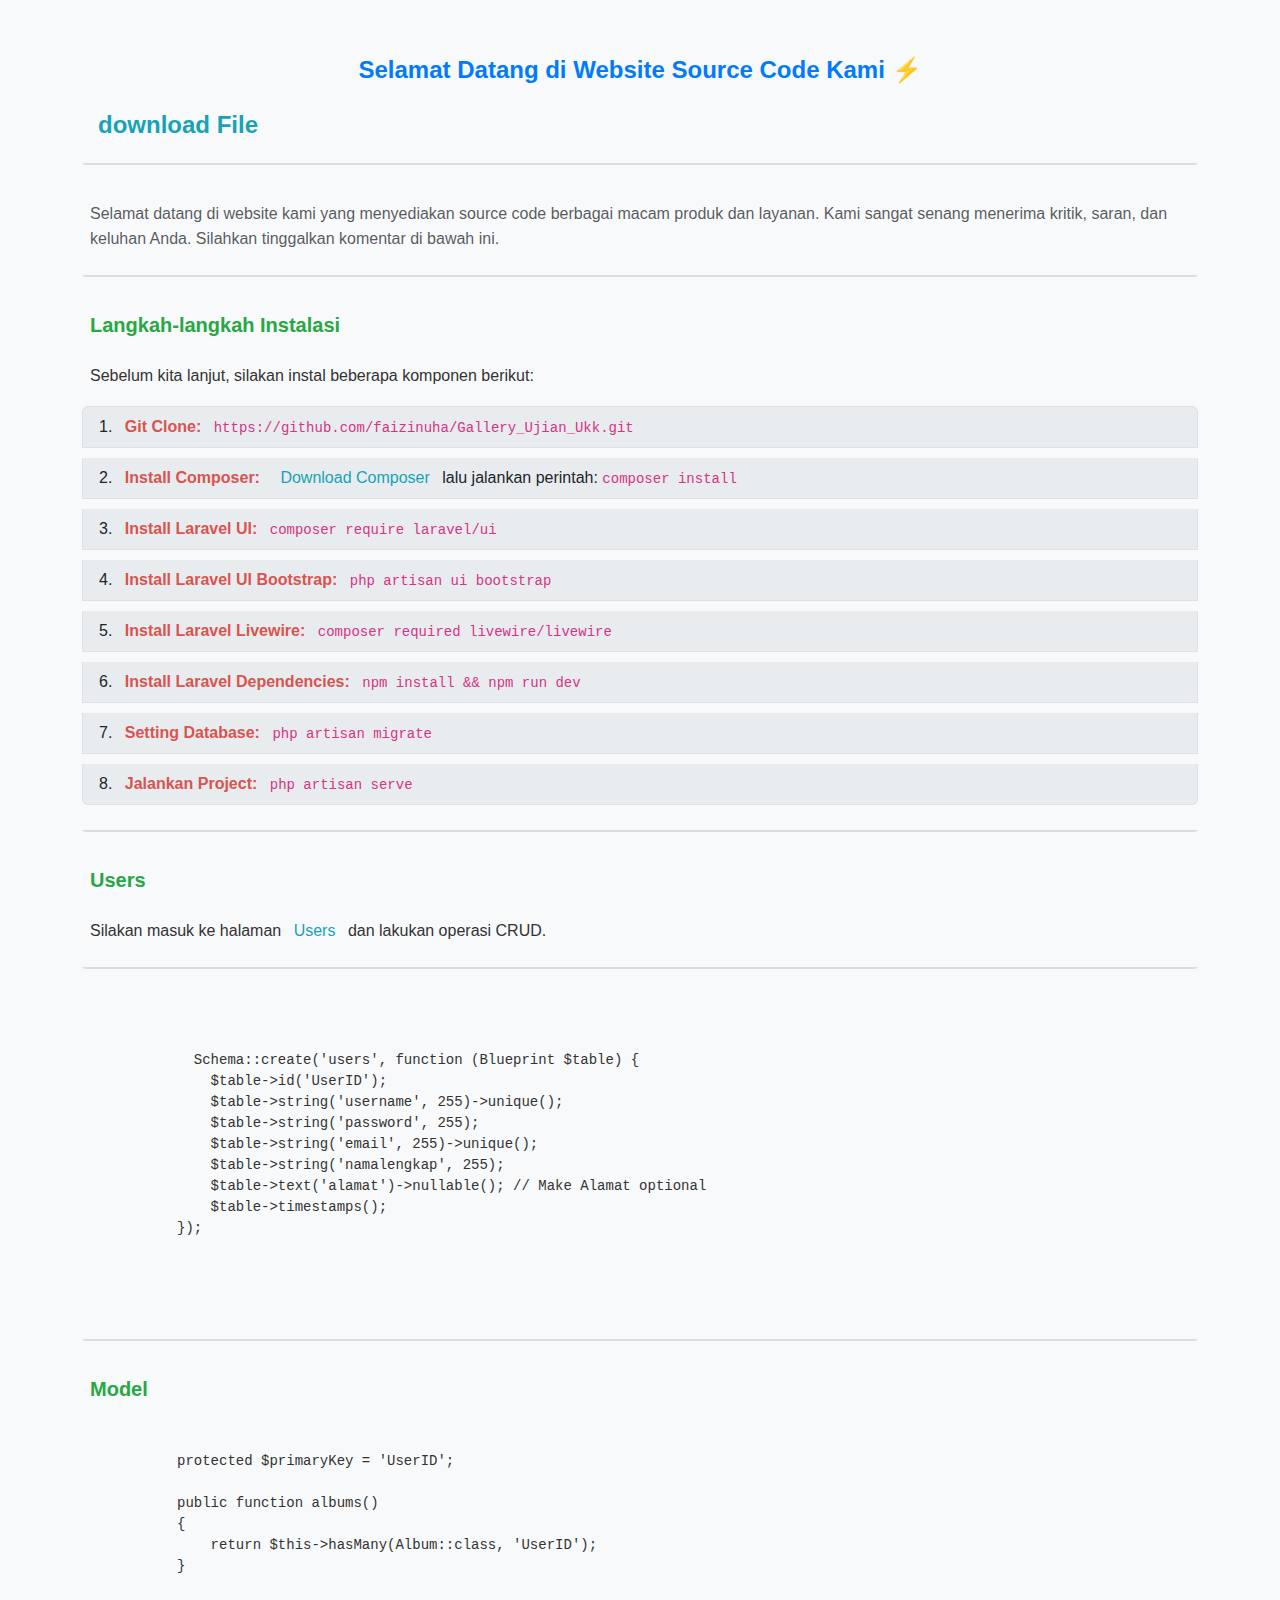
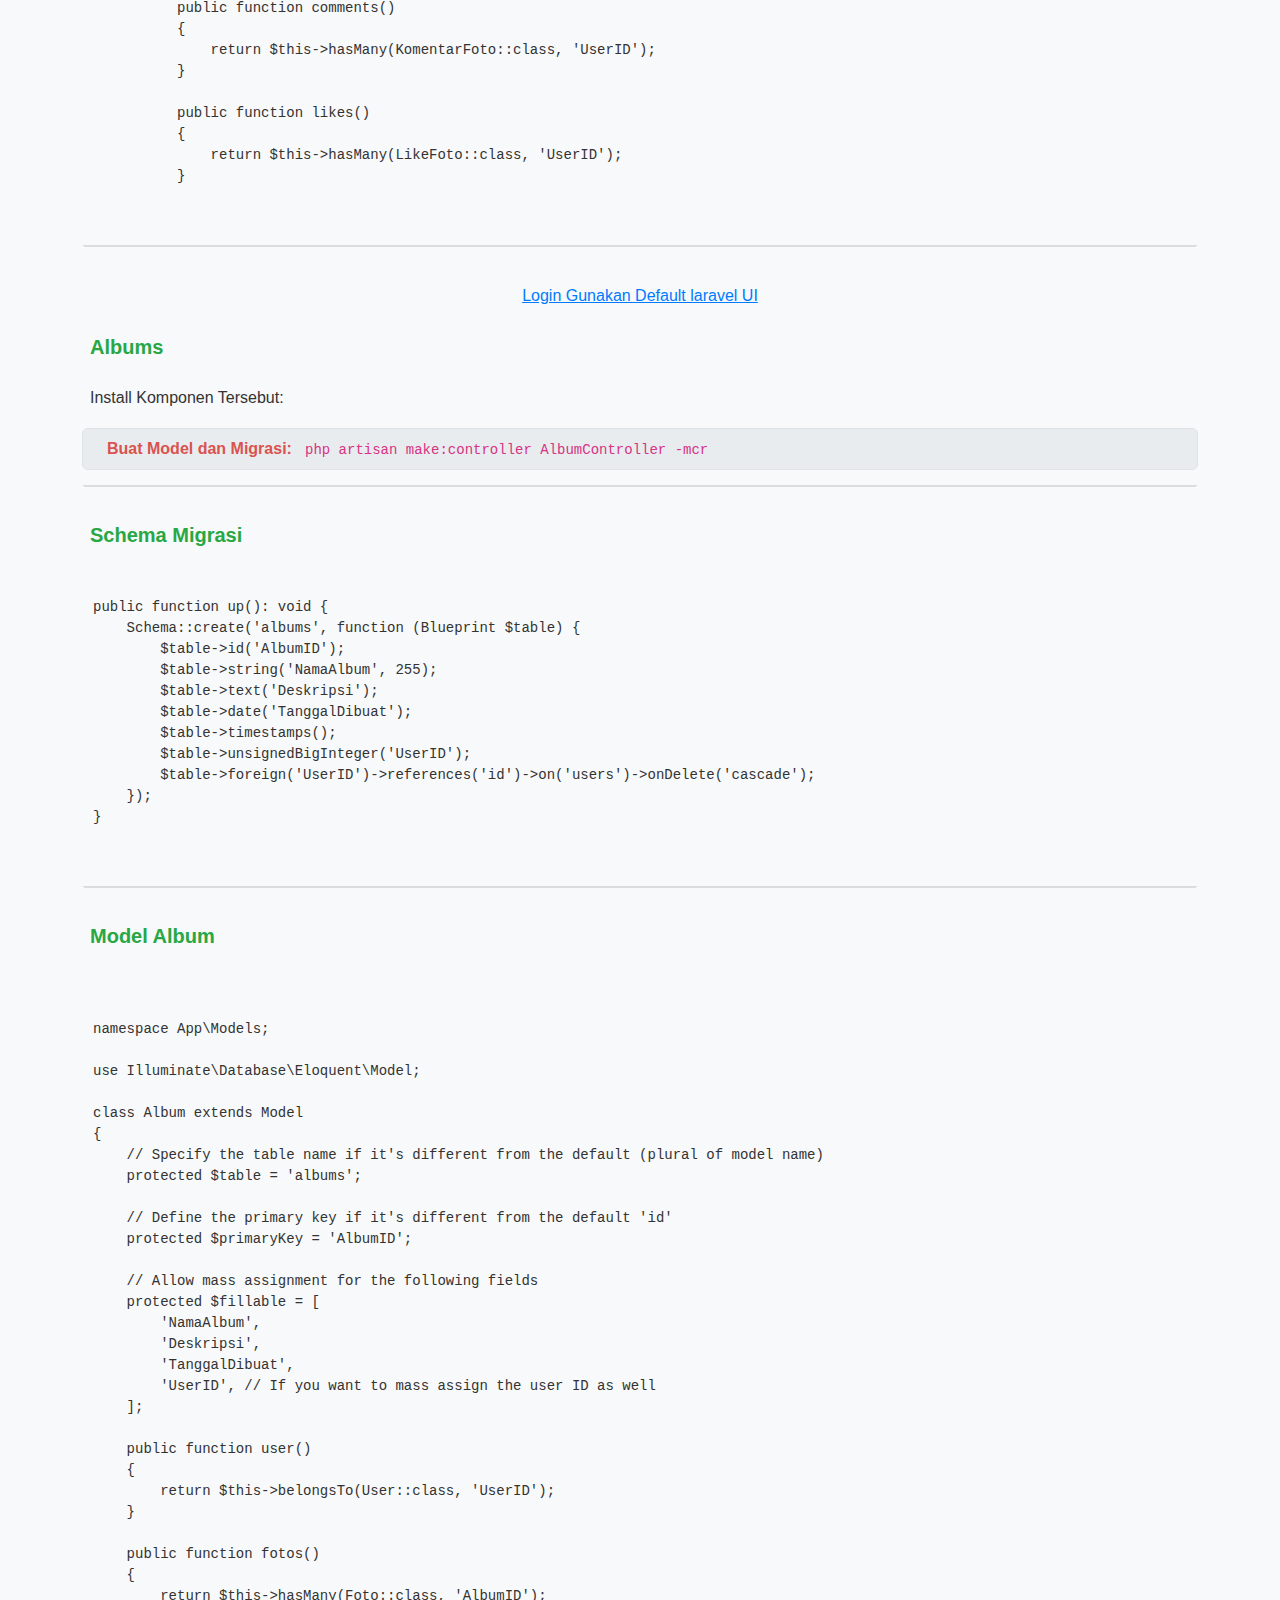
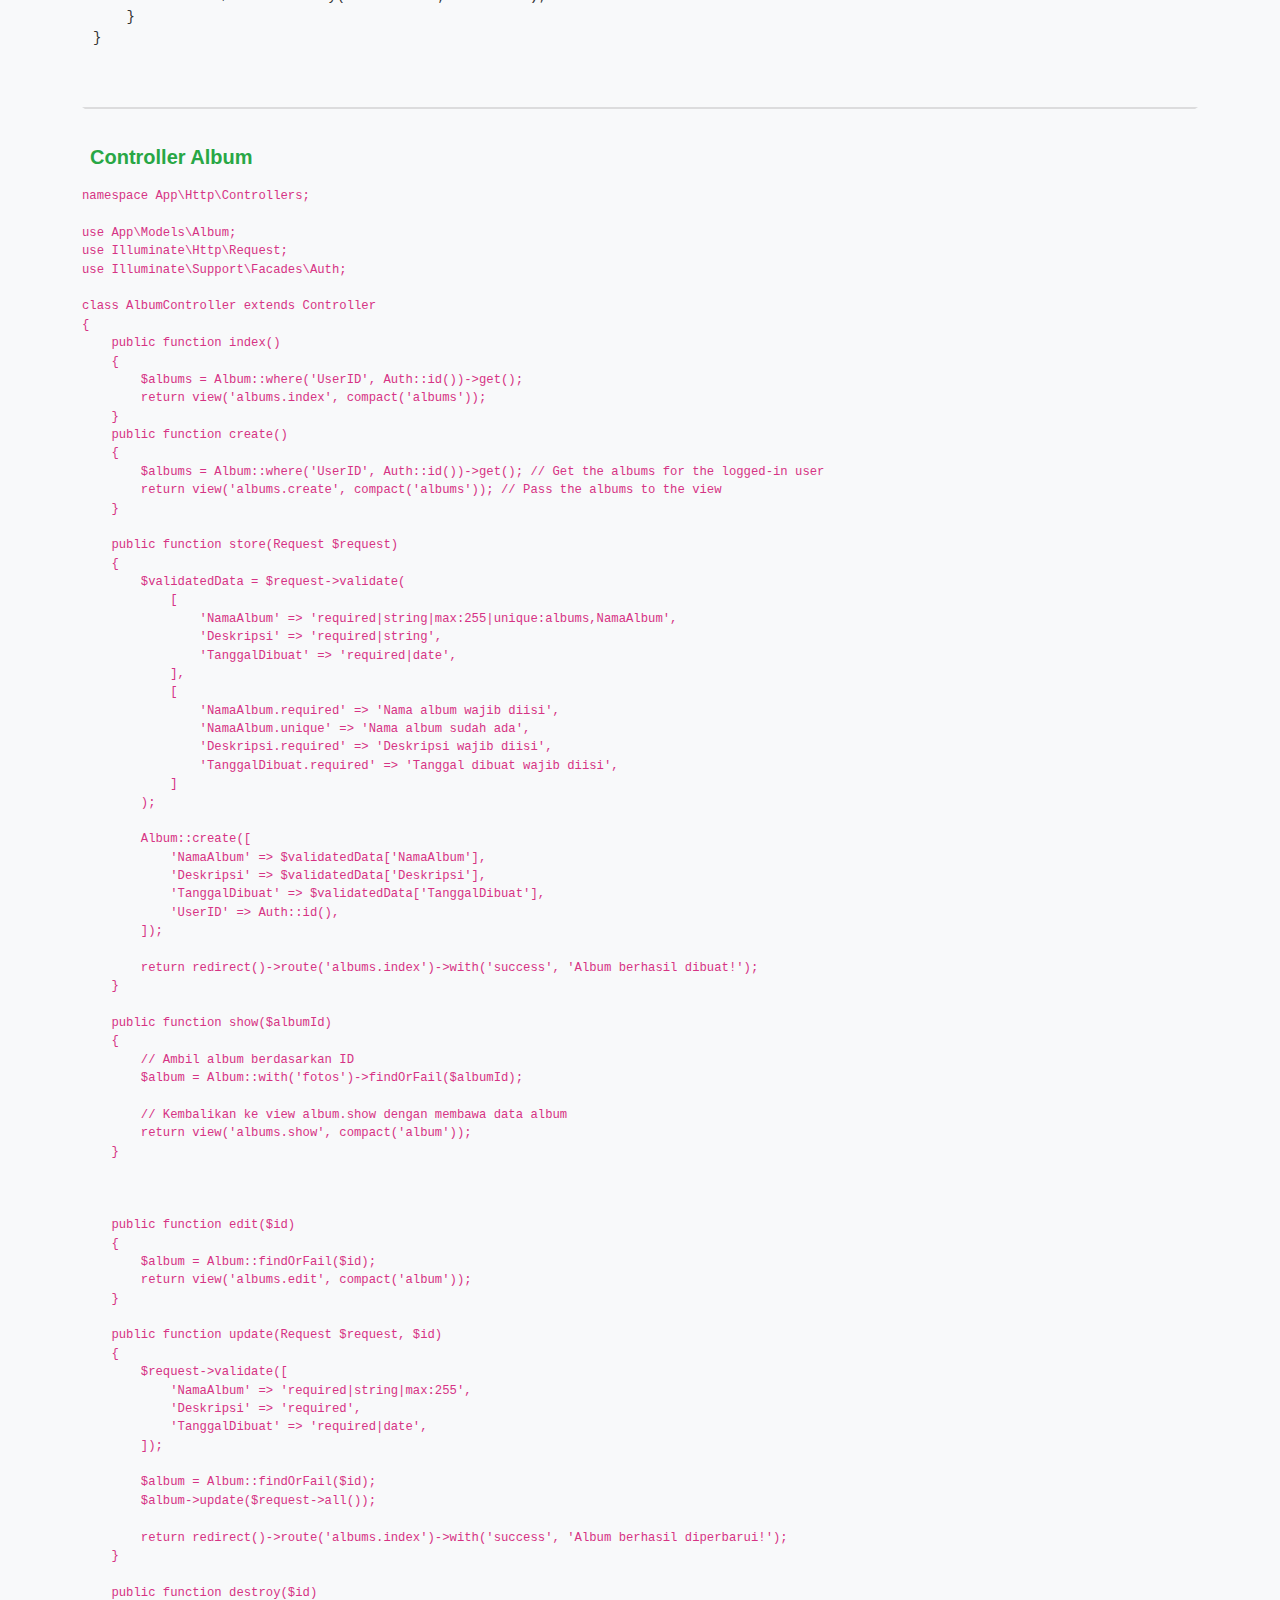
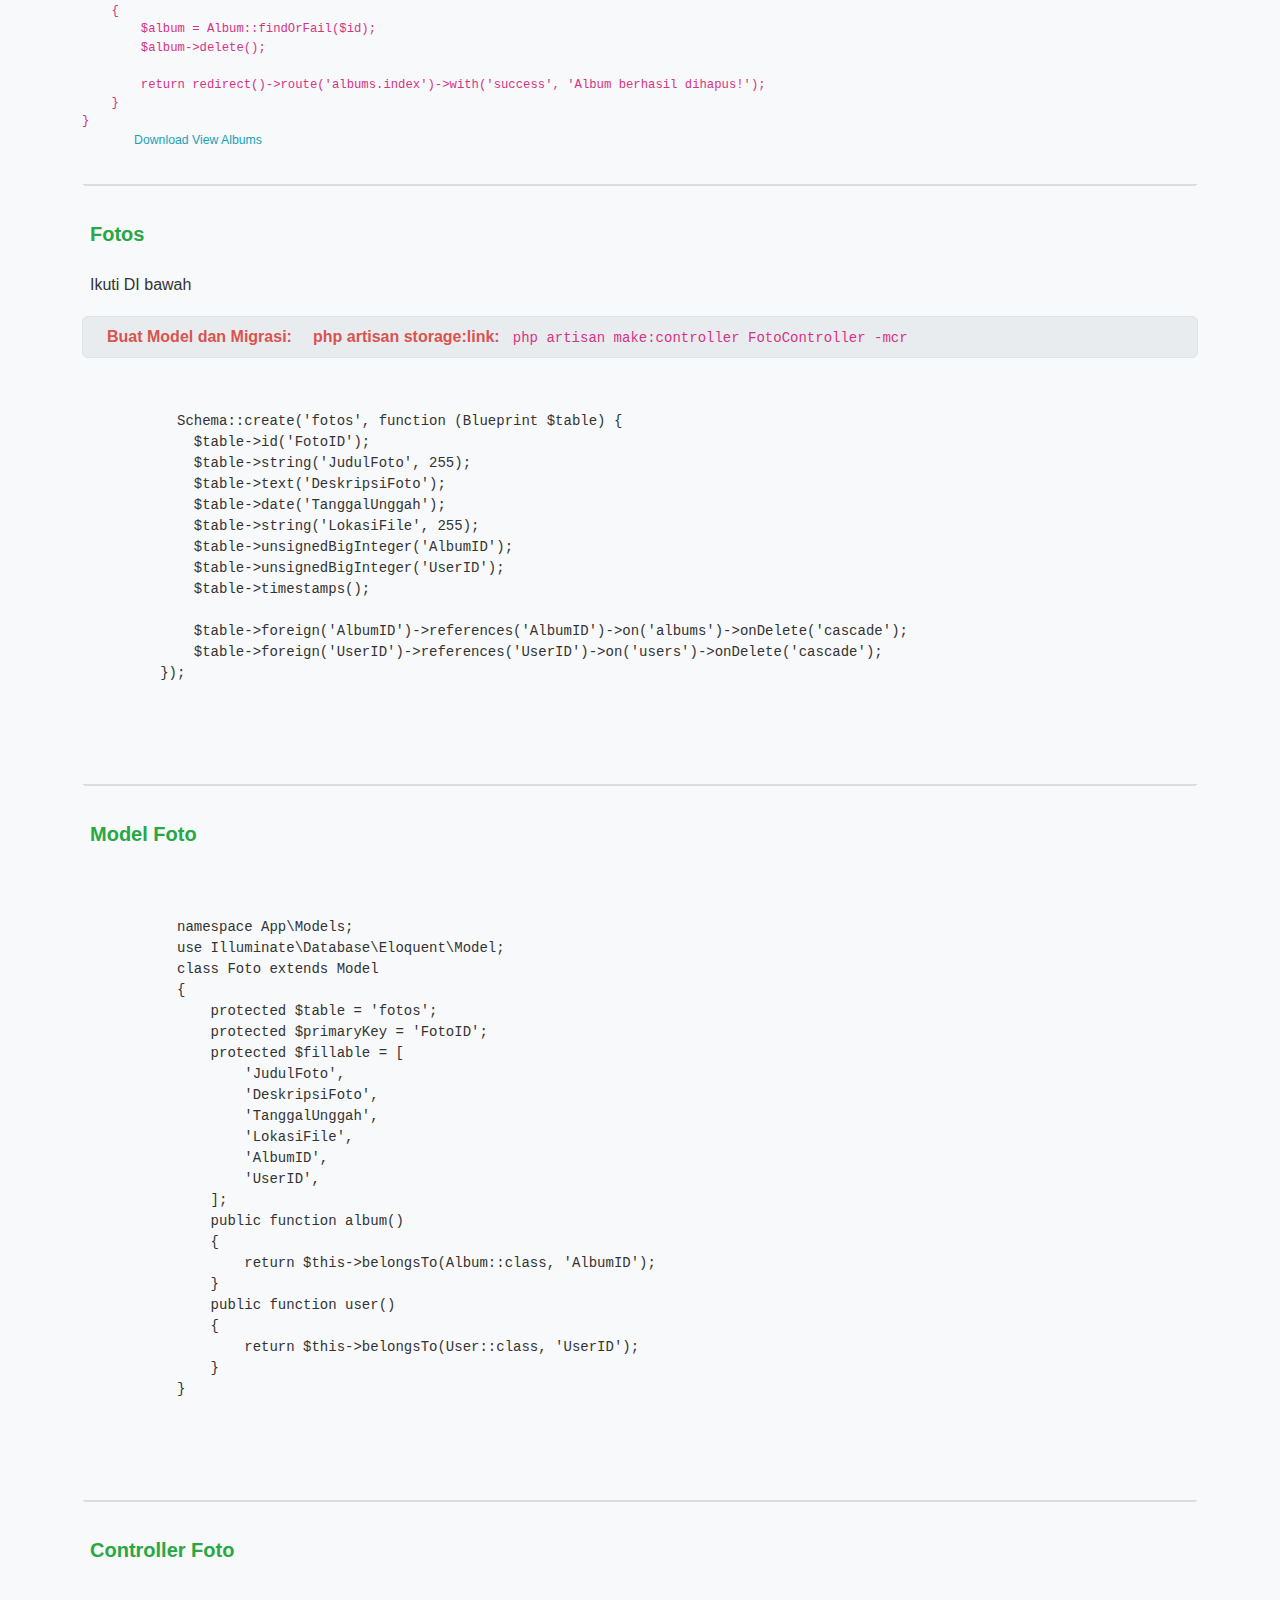
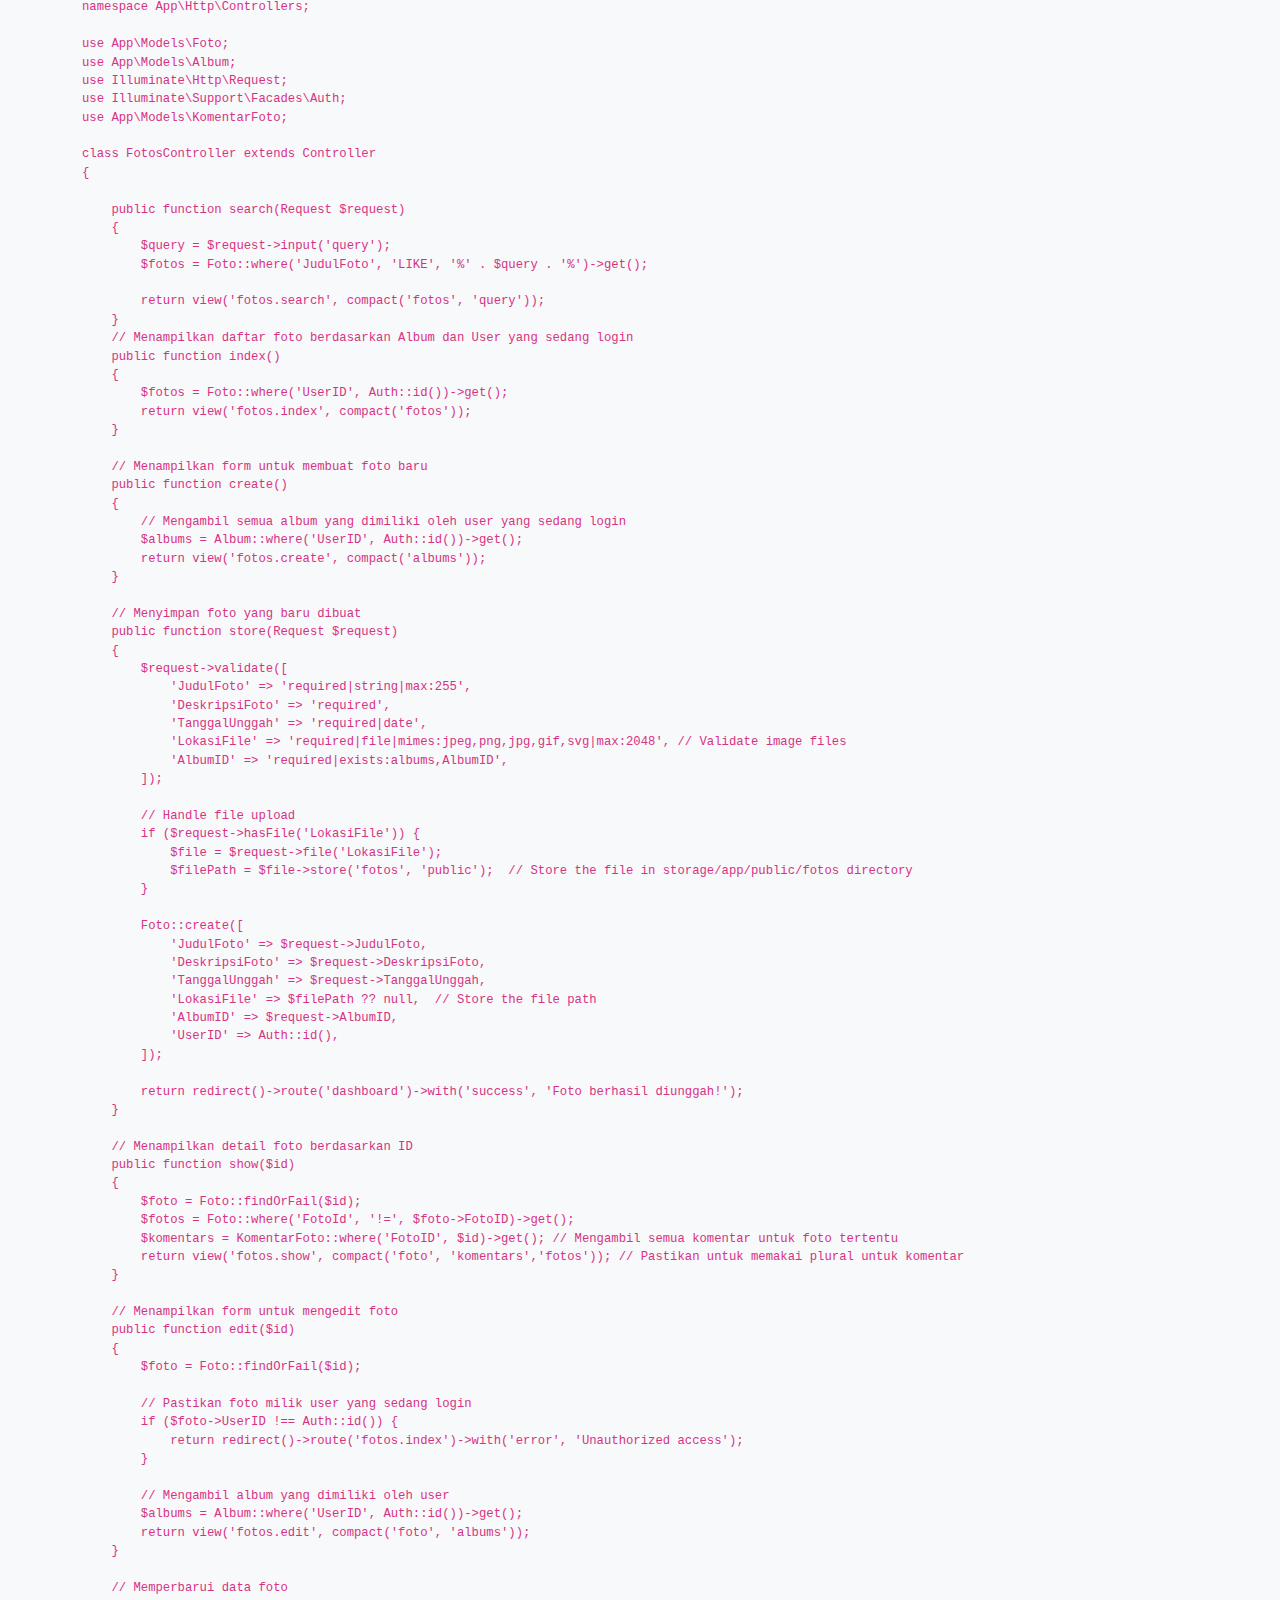
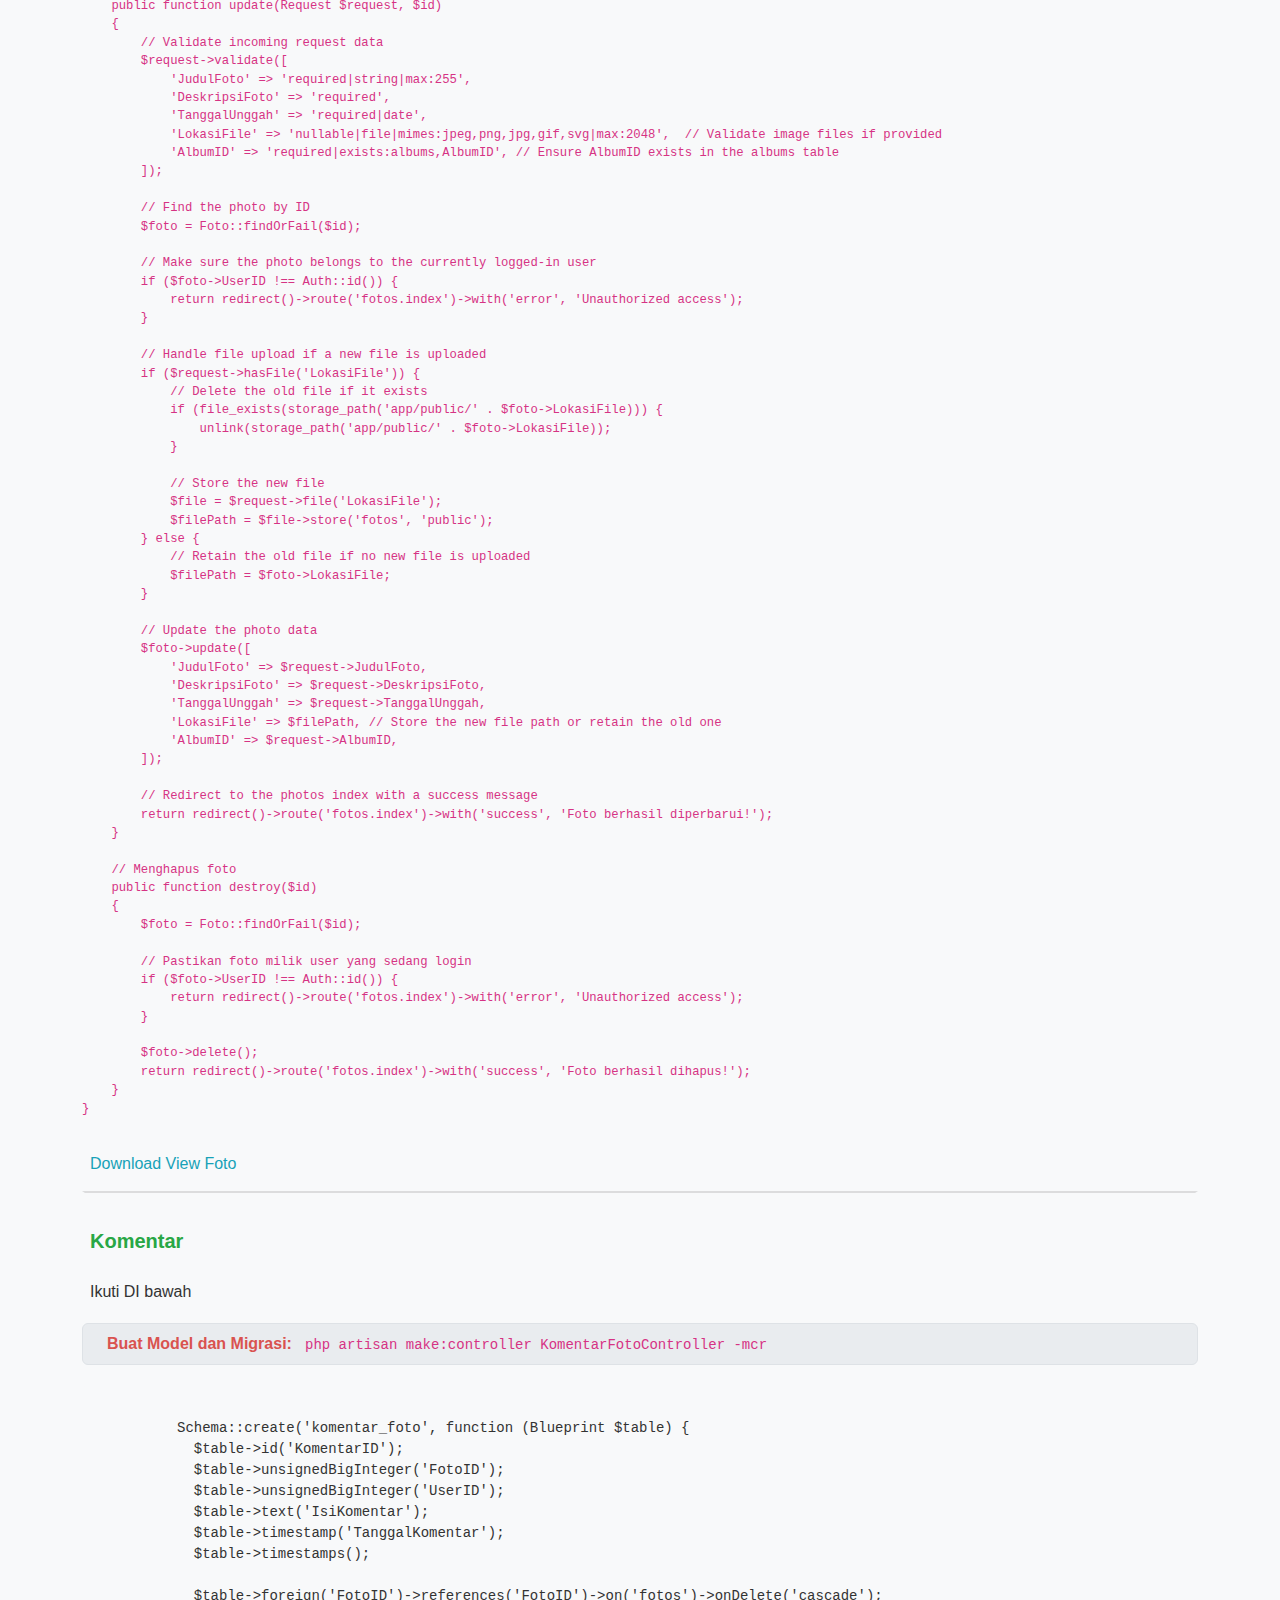
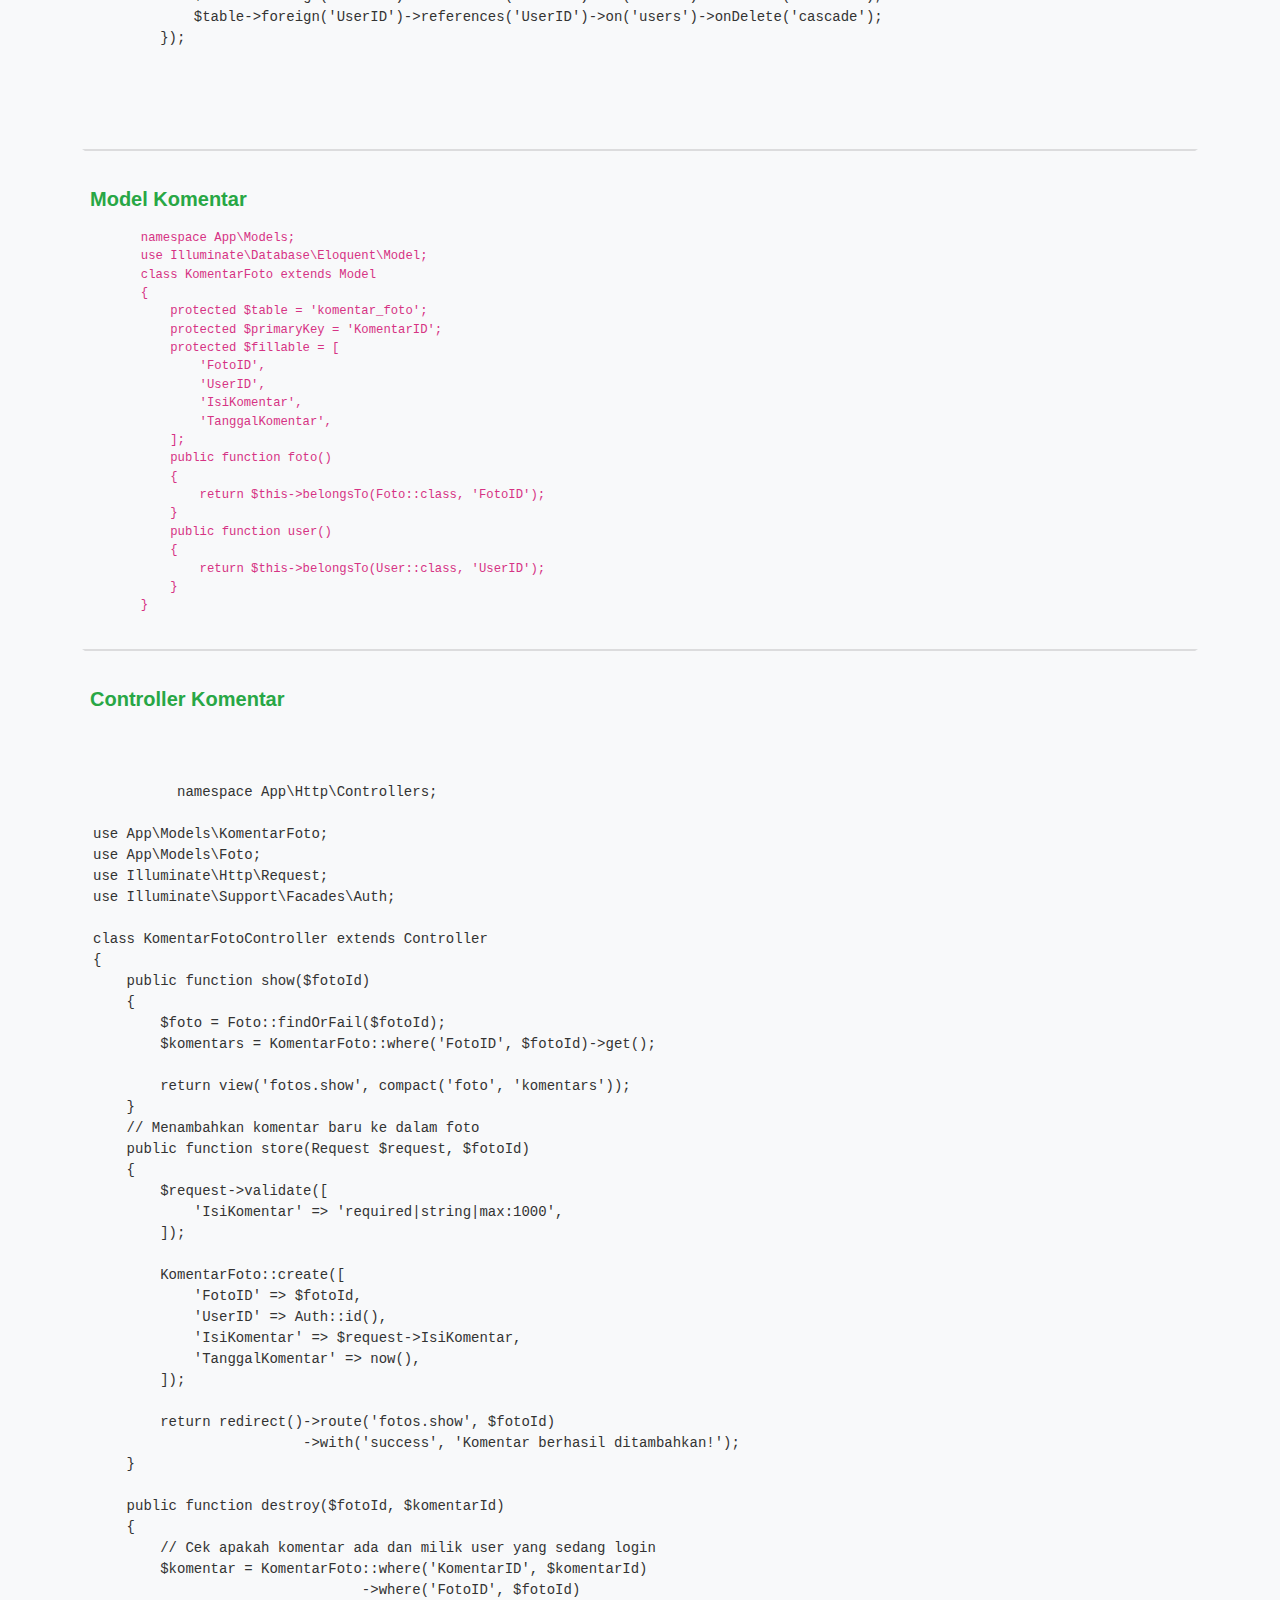
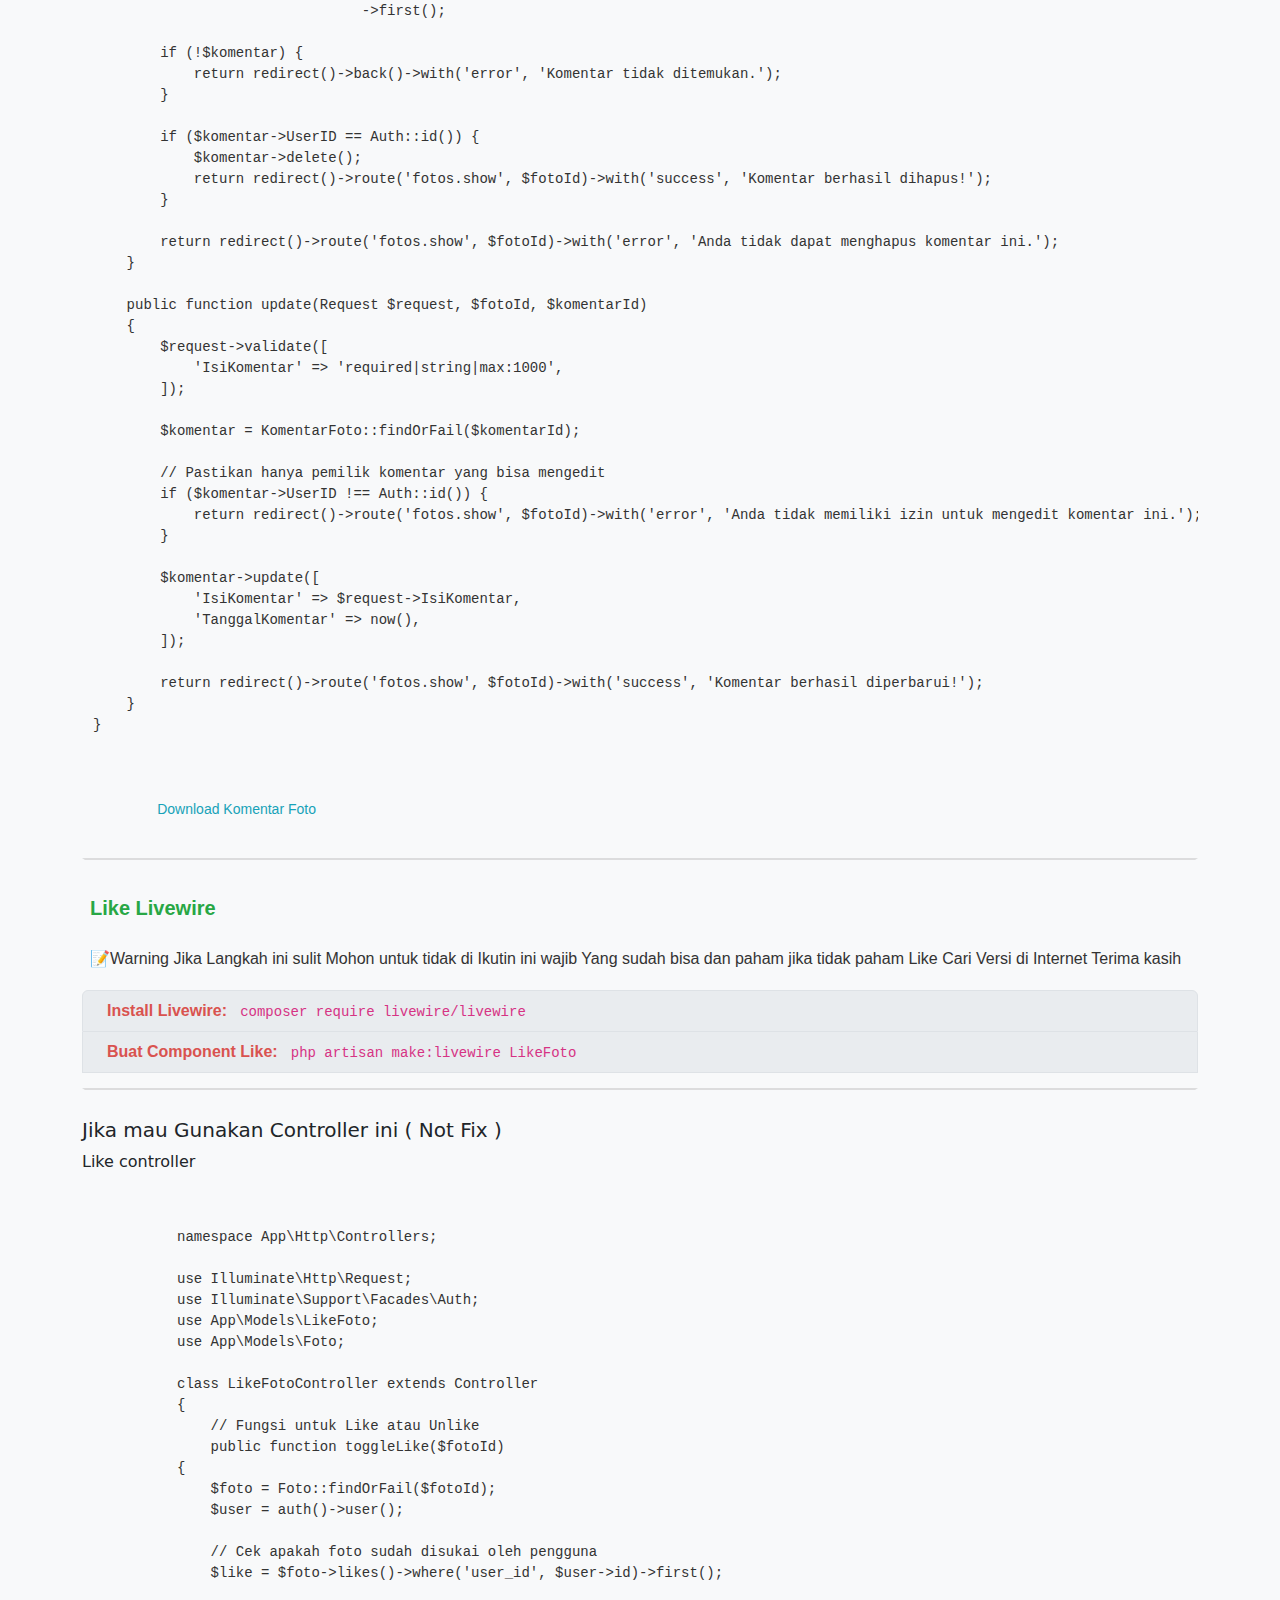
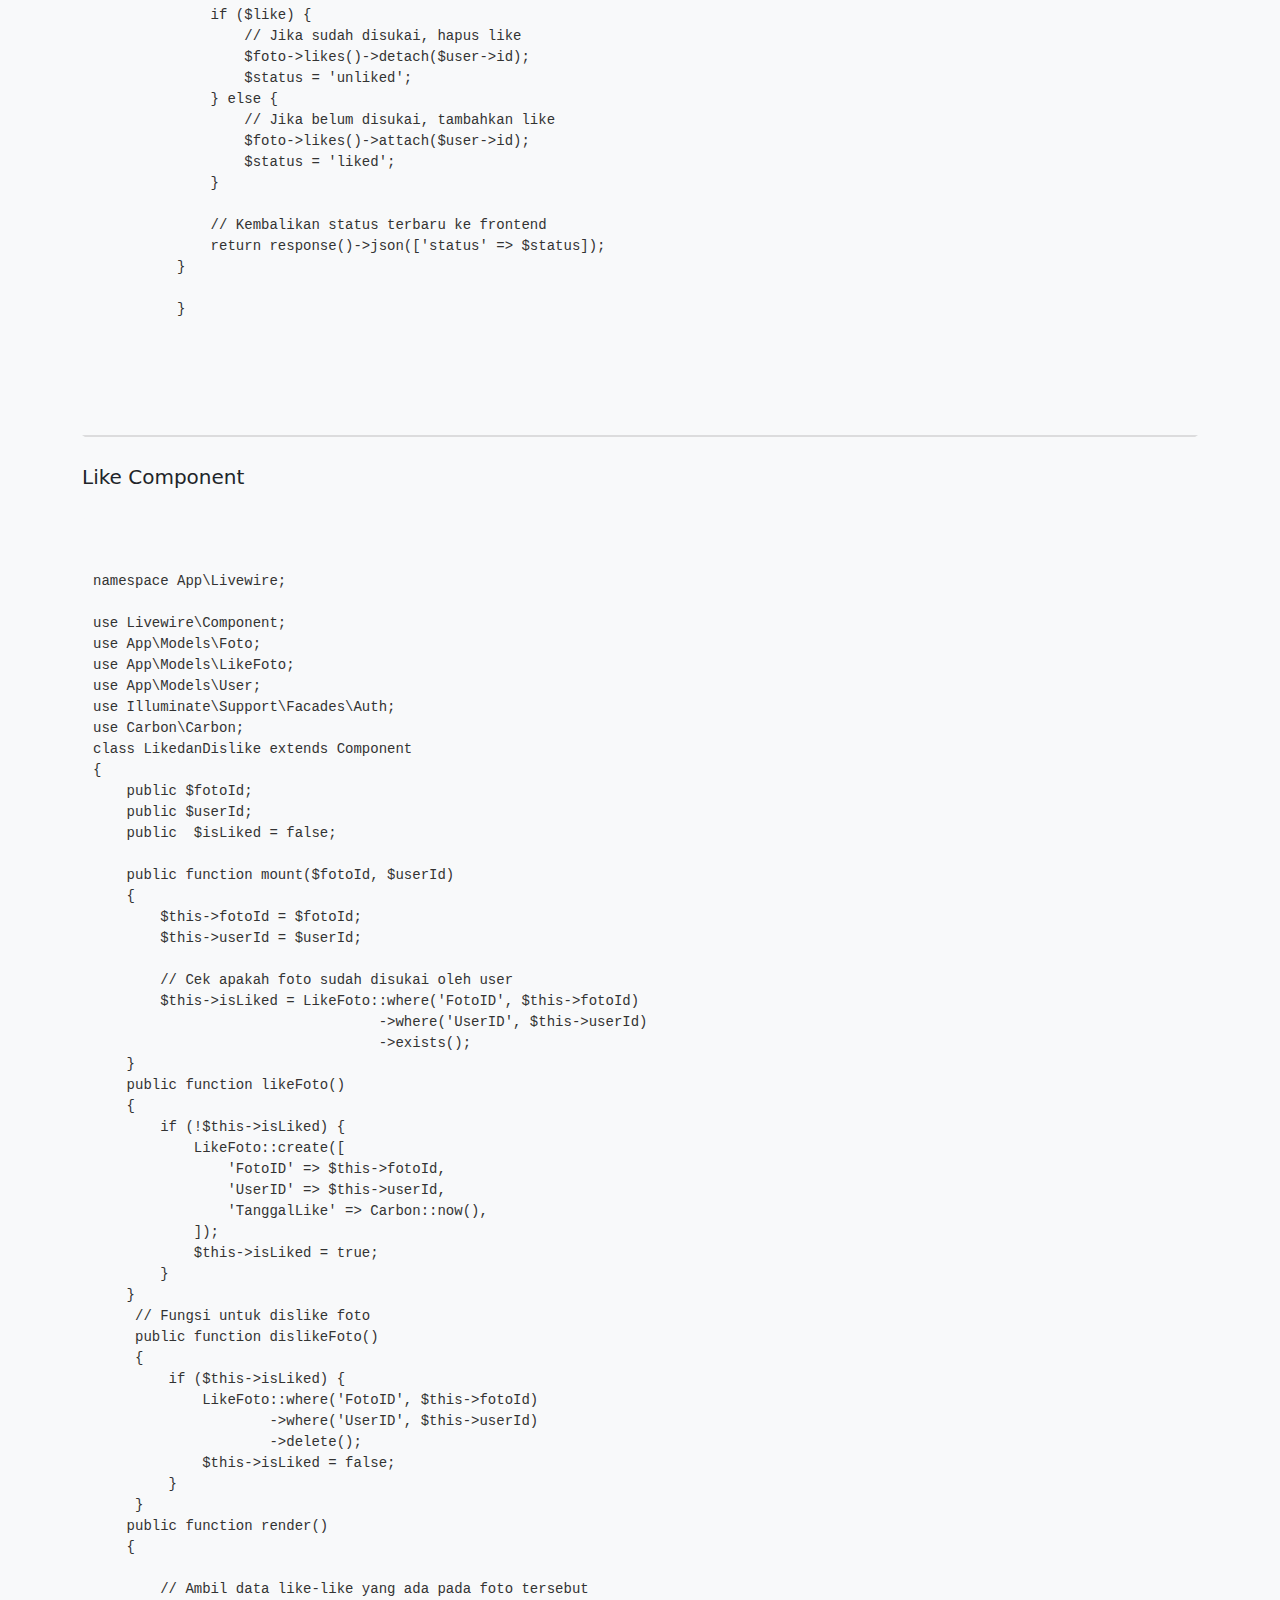
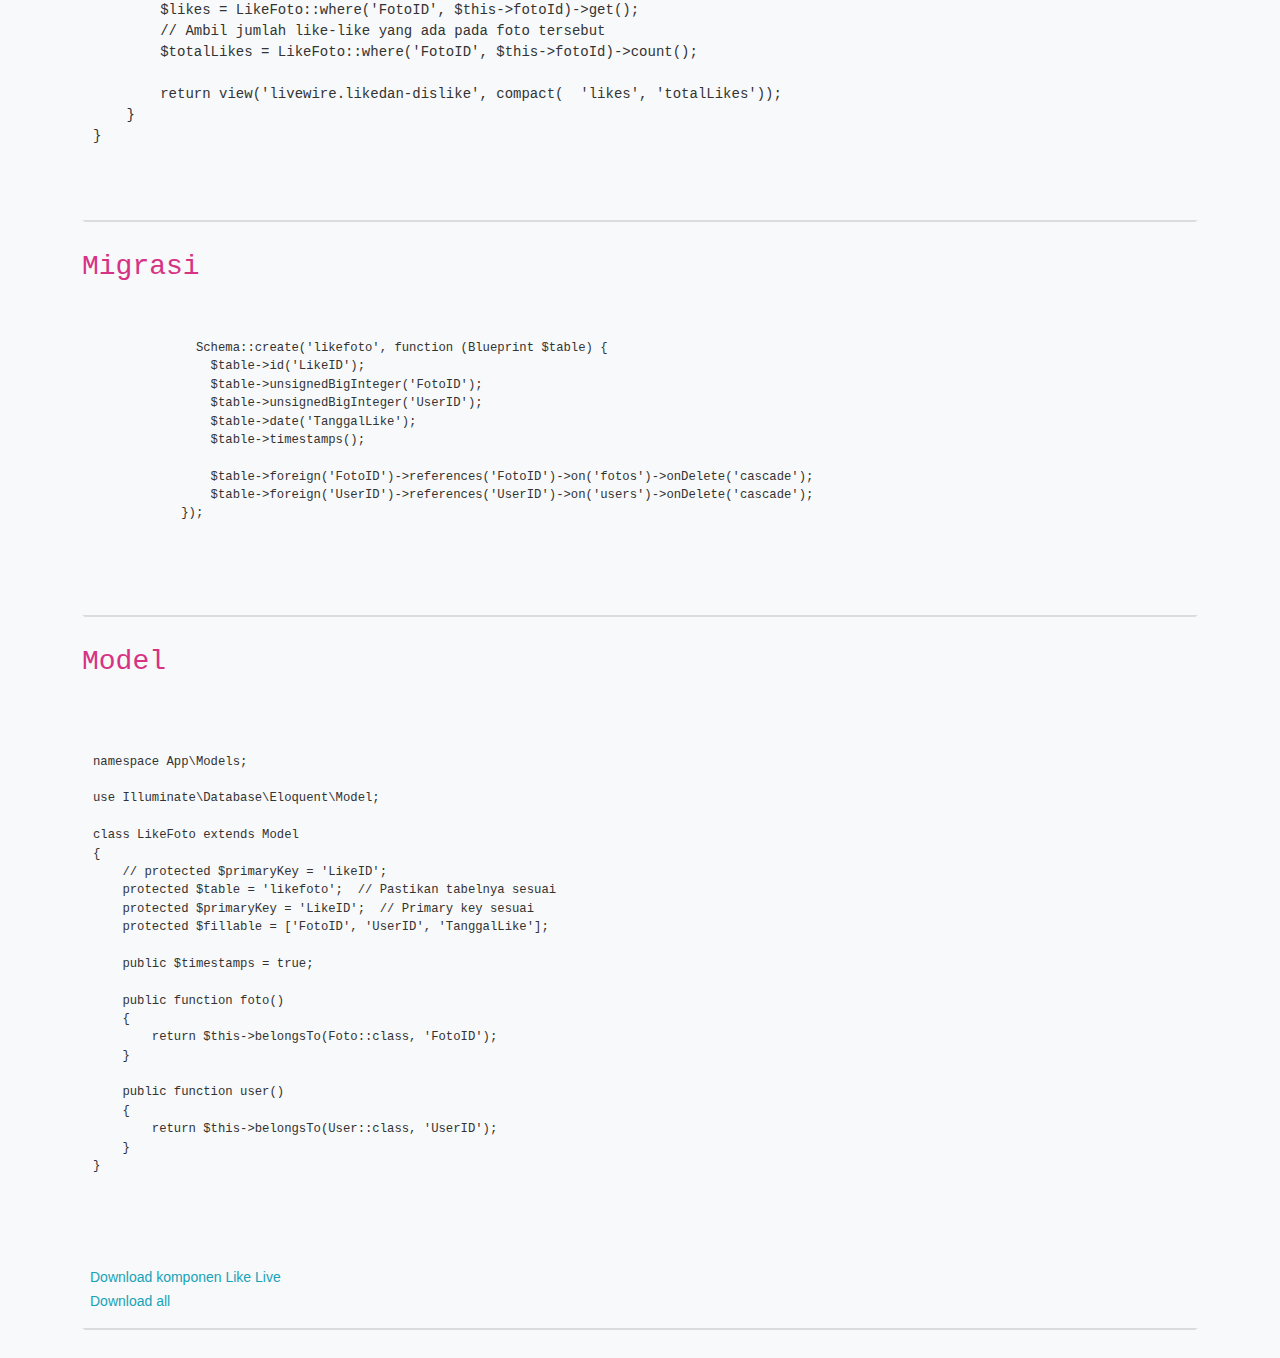
<file: index.html>
<!DOCTYPE html>
<html lang="en">
  <head>
    <meta charset="UTF-8" />
    <meta name="viewport" content="width=device-width, initial-scale=1.0" />
    <meta http-equiv="X-UA-Compatible" content="ie=edge" />
    <title>Document</title>
    <link
      href="https://cdn.jsdelivr.net/npm/bootstrap@5.3.0-alpha1/dist/css/bootstrap.min.css"
      rel="stylesheet" />
      <link rel="stylesheet" href="Gallery.css">
  </head>
  <style>
    body {
      background-color: #f8f9fa;
    }
    .text-center {
      color: #007bff;
    }
    .list-group-item {
      background-color: #e9ecef;
    }
  </style>
  <body>
    <div class="container mt-5">
      <h2 class="text-center">Selamat Datang di Website Source Code Kami ⚡</h2>
      <h2><a href="12" download="12">download File</a></h2>
      <hr />
      <p class="text-muted">
        Selamat datang di website kami yang menyediakan source code berbagai
        macam produk dan layanan. Kami sangat senang menerima kritik, saran, dan
        keluhan Anda. Silahkan tinggalkan komentar di bawah ini.
      </p>
      <hr />

      <h4>Langkah-langkah Instalasi</h4>
      <p>Sebelum kita lanjut, silakan instal beberapa komponen berikut:</p>

      <ol class="list-group list-group-numbered">
        <li class="list-group-item">
          <strong>Git Clone:</strong>
          <code> https://github.com/faizinuha/Gallery_Ujian_Ukk.git</code>
        </li>
        <li class="list-group-item">
          <strong>Install Composer:</strong>
          <a href="https://getcomposer.org/" target="_blank"
            >Download Composer</a
          >
          lalu jalankan perintah:
          <code>composer install</code>
        </li>
        <li class="list-group-item">
          <strong>Install Laravel UI:</strong>
          <code>composer require laravel/ui</code>
        </li>
        <li class="list-group-item">
          <strong>Install Laravel UI Bootstrap:</strong>
          <code>php artisan ui bootstrap</code>
        </li>
        <li class="list-group-item">
          <strong>Install Laravel Livewire:</strong>
          <code>composer required livewire/livewire</code>
        </li>
        <li class="list-group-item">
          <strong>Install Laravel Dependencies:</strong>
          <code>npm install && npm run dev</code>
        </li>
        <li class="list-group-item">
          <strong>Setting Database:</strong>
          <code>php artisan migrate</code>
        </li>
        <li class="list-group-item">
          <strong>Jalankan Project:</strong>
          <code>php artisan serve</code>
        </li>
      </ol>
      <hr />
      <h4>Users</h4>
      <p>Silakan masuk ke halaman <a href="/users">Users</a> dan lakukan
        operasi CRUD.</p>
        <hr />
        <pre>
          <code>
            Schema::create('users', function (Blueprint $table) {
              $table->id('UserID');
              $table->string('username', 255)->unique();
              $table->string('password', 255);
              $table->string('email', 255)->unique();
              $table->string('namalengkap', 255);
              $table->text('alamat')->nullable(); // Make Alamat optional
              $table->timestamps();
          });
          </code>
        </pre>
        <hr>
        <h4>Model</h4>
        <pre><code>
          protected $primaryKey = 'UserID';

          public function albums()
          {
              return $this->hasMany(Album::class, 'UserID');
          }
      
          public function comments()
          {
              return $this->hasMany(KomentarFoto::class, 'UserID');
          }
      
          public function likes()
          {
              return $this->hasMany(LikeFoto::class, 'UserID');
          }
        </code></pre>
        <hr>
        <p style="text-decoration: underline;" class="text-center" >Login Gunakan Default  laravel UI </p>
      <h4>Albums</h4>
      <p>Install Komponen Tersebut:</p>
      <ul class="list-group">
        <li class="list-group-item">
          <strong>Buat Model dan Migrasi:</strong>
          <code id="code4"
            >php artisan make:controller AlbumController -mcr</code
          >
        </li>
      </ul>
      <hr />
      <h4>Schema Migrasi</h4>
      <pre><code>
public function up(): void {
    Schema::create('albums', function (Blueprint $table) {
        $table->id('AlbumID');
        $table->string('NamaAlbum', 255);
        $table->text('Deskripsi');
        $table->date('TanggalDibuat');
        $table->timestamps();
        $table->unsignedBigInteger('UserID');
        $table->foreign('UserID')->references('id')->on('users')->onDelete('cascade');
    });
}
      </code></pre>
      <hr />
      <h4>Model Album</h4>
      <pre><code>
        
namespace App\Models;

use Illuminate\Database\Eloquent\Model;

class Album extends Model
{
    // Specify the table name if it's different from the default (plural of model name)
    protected $table = 'albums';

    // Define the primary key if it's different from the default 'id'
    protected $primaryKey = 'AlbumID';

    // Allow mass assignment for the following fields
    protected $fillable = [
        'NamaAlbum',
        'Deskripsi',
        'TanggalDibuat',
        'UserID', // If you want to mass assign the user ID as well
    ];

    public function user()
    {
        return $this->belongsTo(User::class, 'UserID');
    }

    public function fotos()
    {
        return $this->hasMany(Foto::class, 'AlbumID');
    }
}
      </code></pre>
      <hr />
      <h4>Controller Album</h4>
      <code>
        <pre>
namespace App\Http\Controllers;

use App\Models\Album;
use Illuminate\Http\Request;
use Illuminate\Support\Facades\Auth;

class AlbumController extends Controller
{
    public function index()
    {
        $albums = Album::where('UserID', Auth::id())->get();
        return view('albums.index', compact('albums'));
    }
    public function create()
    {
        $albums = Album::where('UserID', Auth::id())->get(); // Get the albums for the logged-in user
        return view('albums.create', compact('albums')); // Pass the albums to the view
    }

    public function store(Request $request)
    {
        $validatedData = $request->validate(
            [
                'NamaAlbum' => 'required|string|max:255|unique:albums,NamaAlbum',
                'Deskripsi' => 'required|string',
                'TanggalDibuat' => 'required|date',
            ],
            [
                'NamaAlbum.required' => 'Nama album wajib diisi',
                'NamaAlbum.unique' => 'Nama album sudah ada',
                'Deskripsi.required' => 'Deskripsi wajib diisi',
                'TanggalDibuat.required' => 'Tanggal dibuat wajib diisi',
            ]
        );

        Album::create([
            'NamaAlbum' => $validatedData['NamaAlbum'],
            'Deskripsi' => $validatedData['Deskripsi'],
            'TanggalDibuat' => $validatedData['TanggalDibuat'],
            'UserID' => Auth::id(),
        ]);

        return redirect()->route('albums.index')->with('success', 'Album berhasil dibuat!');
    }

    public function show($albumId)
    {
        // Ambil album berdasarkan ID
        $album = Album::with('fotos')->findOrFail($albumId);

        // Kembalikan ke view album.show dengan membawa data album
        return view('albums.show', compact('album'));
    }



    public function edit($id)
    {
        $album = Album::findOrFail($id);
        return view('albums.edit', compact('album'));
    }

    public function update(Request $request, $id)
    {
        $request->validate([
            'NamaAlbum' => 'required|string|max:255',
            'Deskripsi' => 'required',
            'TanggalDibuat' => 'required|date',
        ]);

        $album = Album::findOrFail($id);
        $album->update($request->all());

        return redirect()->route('albums.index')->with('success', 'Album berhasil diperbarui!');
    }

    public function destroy($id)
    {
        $album = Album::findOrFail($id);
        $album->delete();

        return redirect()->route('albums.index')->with('success', 'Album berhasil dihapus!');
    }
}
      <a href="Data_Souc/Albums.zip" download="Albums.zip">Download View Albums</a>
        </pre>
      </code>
      <hr />
      <h4>Fotos</h4>
      <p>Ikuti DI bawah</p>
      <ul class="list-group">
        <li class="list-group-item">
          <strong>Buat Model dan Migrasi:</strong>
          <strong>php artisan storage:link:</strong>
          <code id="code4"
            >php artisan make:controller FotoController -mcr</code
          >
        </li>
      </ul>
      <pre>
        <code>
          Schema::create('fotos', function (Blueprint $table) {
            $table->id('FotoID');
            $table->string('JudulFoto', 255);
            $table->text('DeskripsiFoto');
            $table->date('TanggalUnggah');
            $table->string('LokasiFile', 255);
            $table->unsignedBigInteger('AlbumID');
            $table->unsignedBigInteger('UserID');
            $table->timestamps();

            $table->foreign('AlbumID')->references('AlbumID')->on('albums')->onDelete('cascade');
            $table->foreign('UserID')->references('UserID')->on('users')->onDelete('cascade');
        });
        </code>
      </pre>
      <hr />
      <h4>Model Foto</h4>
      <pre>
        <code>
          namespace App\Models;
          use Illuminate\Database\Eloquent\Model;
          class Foto extends Model
          {
              protected $table = 'fotos';
              protected $primaryKey = 'FotoID';
              protected $fillable = [
                  'JudulFoto',
                  'DeskripsiFoto',
                  'TanggalUnggah',
                  'LokasiFile',
                  'AlbumID',
                  'UserID',
              ];
              public function album()
              {
                  return $this->belongsTo(Album::class, 'AlbumID');
              }
              public function user()
              {
                  return $this->belongsTo(User::class, 'UserID');
              }
          }
        </code>
      </pre>
      <hr />
      <h4>Controller Foto</h4>
      <code>
        <pre>
        
namespace App\Http\Controllers;

use App\Models\Foto;
use App\Models\Album;
use Illuminate\Http\Request;
use Illuminate\Support\Facades\Auth;
use App\Models\KomentarFoto;

class FotosController extends Controller
{

    public function search(Request $request)
    {
        $query = $request->input('query');
        $fotos = Foto::where('JudulFoto', 'LIKE', '%' . $query . '%')->get();

        return view('fotos.search', compact('fotos', 'query'));
    }
    // Menampilkan daftar foto berdasarkan Album dan User yang sedang login
    public function index()
    {
        $fotos = Foto::where('UserID', Auth::id())->get();
        return view('fotos.index', compact('fotos'));
    }

    // Menampilkan form untuk membuat foto baru
    public function create()
    {
        // Mengambil semua album yang dimiliki oleh user yang sedang login
        $albums = Album::where('UserID', Auth::id())->get();
        return view('fotos.create', compact('albums'));
    }

    // Menyimpan foto yang baru dibuat
    public function store(Request $request)
    {
        $request->validate([
            'JudulFoto' => 'required|string|max:255',
            'DeskripsiFoto' => 'required',
            'TanggalUnggah' => 'required|date',
            'LokasiFile' => 'required|file|mimes:jpeg,png,jpg,gif,svg|max:2048', // Validate image files
            'AlbumID' => 'required|exists:albums,AlbumID',
        ]);

        // Handle file upload
        if ($request->hasFile('LokasiFile')) {
            $file = $request->file('LokasiFile');
            $filePath = $file->store('fotos', 'public');  // Store the file in storage/app/public/fotos directory
        }

        Foto::create([
            'JudulFoto' => $request->JudulFoto,
            'DeskripsiFoto' => $request->DeskripsiFoto,
            'TanggalUnggah' => $request->TanggalUnggah,
            'LokasiFile' => $filePath ?? null,  // Store the file path
            'AlbumID' => $request->AlbumID,
            'UserID' => Auth::id(),
        ]);

        return redirect()->route('dashboard')->with('success', 'Foto berhasil diunggah!');
    }

    // Menampilkan detail foto berdasarkan ID
    public function show($id)
    {
        $foto = Foto::findOrFail($id);
        $fotos = Foto::where('FotoId', '!=', $foto->FotoID)->get();
        $komentars = KomentarFoto::where('FotoID', $id)->get(); // Mengambil semua komentar untuk foto tertentu
        return view('fotos.show', compact('foto', 'komentars','fotos')); // Pastikan untuk memakai plural untuk komentar
    }

    // Menampilkan form untuk mengedit foto
    public function edit($id)
    {
        $foto = Foto::findOrFail($id);

        // Pastikan foto milik user yang sedang login
        if ($foto->UserID !== Auth::id()) {
            return redirect()->route('fotos.index')->with('error', 'Unauthorized access');
        }

        // Mengambil album yang dimiliki oleh user
        $albums = Album::where('UserID', Auth::id())->get();
        return view('fotos.edit', compact('foto', 'albums'));
    }

    // Memperbarui data foto
    public function update(Request $request, $id)
    {
        // Validate incoming request data
        $request->validate([
            'JudulFoto' => 'required|string|max:255',
            'DeskripsiFoto' => 'required',
            'TanggalUnggah' => 'required|date',
            'LokasiFile' => 'nullable|file|mimes:jpeg,png,jpg,gif,svg|max:2048',  // Validate image files if provided
            'AlbumID' => 'required|exists:albums,AlbumID', // Ensure AlbumID exists in the albums table
        ]);

        // Find the photo by ID
        $foto = Foto::findOrFail($id);

        // Make sure the photo belongs to the currently logged-in user
        if ($foto->UserID !== Auth::id()) {
            return redirect()->route('fotos.index')->with('error', 'Unauthorized access');
        }

        // Handle file upload if a new file is uploaded
        if ($request->hasFile('LokasiFile')) {
            // Delete the old file if it exists
            if (file_exists(storage_path('app/public/' . $foto->LokasiFile))) {
                unlink(storage_path('app/public/' . $foto->LokasiFile));
            }

            // Store the new file
            $file = $request->file('LokasiFile');
            $filePath = $file->store('fotos', 'public');
        } else {
            // Retain the old file if no new file is uploaded
            $filePath = $foto->LokasiFile;
        }

        // Update the photo data
        $foto->update([
            'JudulFoto' => $request->JudulFoto,
            'DeskripsiFoto' => $request->DeskripsiFoto,
            'TanggalUnggah' => $request->TanggalUnggah,
            'LokasiFile' => $filePath, // Store the new file path or retain the old one
            'AlbumID' => $request->AlbumID,
        ]);

        // Redirect to the photos index with a success message
        return redirect()->route('fotos.index')->with('success', 'Foto berhasil diperbarui!');
    }

    // Menghapus foto
    public function destroy($id)
    {
        $foto = Foto::findOrFail($id);

        // Pastikan foto milik user yang sedang login
        if ($foto->UserID !== Auth::id()) {
            return redirect()->route('fotos.index')->with('error', 'Unauthorized access');
        }

        $foto->delete();
        return redirect()->route('fotos.index')->with('success', 'Foto berhasil dihapus!');
    }
}
        </pre>
      </code>
      <a href="/Data_Souc/fotos.rar" download="/Data_Souc/fotos.rar"
        >Download View Foto</a
      >
      <hr />
      <h4>Komentar</h4>
      <p>Ikuti DI bawah</p>
      <ul class="list-group">
        <li class="list-group-item">
          <strong>Buat Model dan Migrasi:</strong>
          <code id="code4"
            >php artisan make:controller KomentarFotoController -mcr</code
          >
        </li>
      </ul>
      <pre>
        <code>
          Schema::create('komentar_foto', function (Blueprint $table) {
            $table->id('KomentarID');
            $table->unsignedBigInteger('FotoID');
            $table->unsignedBigInteger('UserID');
            $table->text('IsiKomentar');
            $table->timestamp('TanggalKomentar');
            $table->timestamps();

            $table->foreign('FotoID')->references('FotoID')->on('fotos')->onDelete('cascade');
            $table->foreign('UserID')->references('UserID')->on('users')->onDelete('cascade');
        });
        </code>
      </pre>
      <hr />
      <h4>Model Komentar</h4>
      <code>
        <pre>
        namespace App\Models;
        use Illuminate\Database\Eloquent\Model;
        class KomentarFoto extends Model
        {
            protected $table = 'komentar_foto';
            protected $primaryKey = 'KomentarID';
            protected $fillable = [
                'FotoID',
                'UserID',
                'IsiKomentar',
                'TanggalKomentar',
            ];
            public function foto()
            {
                return $this->belongsTo(Foto::class, 'FotoID');
            }
            public function user()
            {
                return $this->belongsTo(User::class, 'UserID');
            }
        }
        </pre>
      </code>
      <hr />
      <h4>Controller Komentar</h4>
      <pre>
        <code>
          namespace App\Http\Controllers;

use App\Models\KomentarFoto;
use App\Models\Foto;
use Illuminate\Http\Request;
use Illuminate\Support\Facades\Auth;

class KomentarFotoController extends Controller
{
    public function show($fotoId)
    {
        $foto = Foto::findOrFail($fotoId);
        $komentars = KomentarFoto::where('FotoID', $fotoId)->get();

        return view('fotos.show', compact('foto', 'komentars'));
    }
    // Menambahkan komentar baru ke dalam foto
    public function store(Request $request, $fotoId)
    {
        $request->validate([
            'IsiKomentar' => 'required|string|max:1000',
        ]);
    
        KomentarFoto::create([
            'FotoID' => $fotoId,
            'UserID' => Auth::id(),
            'IsiKomentar' => $request->IsiKomentar,
            'TanggalKomentar' => now(),
        ]);
    
        return redirect()->route('fotos.show', $fotoId)
                         ->with('success', 'Komentar berhasil ditambahkan!');
    }

    public function destroy($fotoId, $komentarId)
    {
        // Cek apakah komentar ada dan milik user yang sedang login
        $komentar = KomentarFoto::where('KomentarID', $komentarId)
                                ->where('FotoID', $fotoId)
                                ->first();
    
        if (!$komentar) {
            return redirect()->back()->with('error', 'Komentar tidak ditemukan.');
        }
    
        if ($komentar->UserID == Auth::id()) {
            $komentar->delete();
            return redirect()->route('fotos.show', $fotoId)->with('success', 'Komentar berhasil dihapus!');
        }
    
        return redirect()->route('fotos.show', $fotoId)->with('error', 'Anda tidak dapat menghapus komentar ini.');
    }    

    public function update(Request $request, $fotoId, $komentarId)
    {
        $request->validate([
            'IsiKomentar' => 'required|string|max:1000',
        ]);
    
        $komentar = KomentarFoto::findOrFail($komentarId);
    
        // Pastikan hanya pemilik komentar yang bisa mengedit
        if ($komentar->UserID !== Auth::id()) {
            return redirect()->route('fotos.show', $fotoId)->with('error', 'Anda tidak memiliki izin untuk mengedit komentar ini.');
        }
    
        $komentar->update([
            'IsiKomentar' => $request->IsiKomentar,
            'TanggalKomentar' => now(),
        ]);
    
        return redirect()->route('fotos.show', $fotoId)->with('success', 'Komentar berhasil diperbarui!');
    }
}
        </code>
        <a href="/Data_Souc/komentar_foto.rar" download="/Data_Souc/komentar_foto.rar"
          >Download Komentar Foto</a
        >
      </pre>
      <hr />
      <h4>Like Livewire</h4>
      <p>📝Warning Jika Langkah ini sulit Mohon untuk tidak di Ikutin 
        ini wajib Yang sudah bisa dan paham jika tidak paham Like Cari Versi 
        di Internet Terima kasih
      </p>
      <ul class="list-group">
        <li class="list-group-item">
          <strong>Install Livewire:</strong>
          <code>composer require livewire/livewire</code>
        </li>
        <li class="list-group-item">
          <strong>Buat Component Like:</strong>
          <code>php artisan make:livewire LikeFoto</code>
        </li>
        <hr>
        <h5>Jika mau Gunakan Controller ini ( Not Fix )</h5>
        Like controller
        <pre>
        <code>
          namespace App\Http\Controllers;

          use Illuminate\Http\Request;
          use Illuminate\Support\Facades\Auth;
          use App\Models\LikeFoto;
          use App\Models\Foto;
          
          class LikeFotoController extends Controller
          {
              // Fungsi untuk Like atau Unlike
              public function toggleLike($fotoId)
          {
              $foto = Foto::findOrFail($fotoId);
              $user = auth()->user();
          
              // Cek apakah foto sudah disukai oleh pengguna
              $like = $foto->likes()->where('user_id', $user->id)->first();
          
              if ($like) {
                  // Jika sudah disukai, hapus like
                  $foto->likes()->detach($user->id);
                  $status = 'unliked';
              } else {
                  // Jika belum disukai, tambahkan like
                  $foto->likes()->attach($user->id);
                  $status = 'liked';
              }
          
              // Kembalikan status terbaru ke frontend
              return response()->json(['status' => $status]);
          }
          
          }
        </code>
        </pre>
        <hr>
        <h5>Like Component</h5>
        <pre>
        <code>
         
namespace App\Livewire;

use Livewire\Component;
use App\Models\Foto;
use App\Models\LikeFoto;
use App\Models\User;
use Illuminate\Support\Facades\Auth;
use Carbon\Carbon;
class LikedanDislike extends Component
{
    public $fotoId;
    public $userId;
    public  $isLiked = false;

    public function mount($fotoId, $userId)
    {
        $this->fotoId = $fotoId;
        $this->userId = $userId;

        // Cek apakah foto sudah disukai oleh user
        $this->isLiked = LikeFoto::where('FotoID', $this->fotoId)
                                  ->where('UserID', $this->userId)
                                  ->exists();
    }
    public function likeFoto()
    {
        if (!$this->isLiked) {
            LikeFoto::create([
                'FotoID' => $this->fotoId,
                'UserID' => $this->userId,
                'TanggalLike' => Carbon::now(),
            ]);
            $this->isLiked = true;
        }
    }
     // Fungsi untuk dislike foto
     public function dislikeFoto()
     {
         if ($this->isLiked) {
             LikeFoto::where('FotoID', $this->fotoId)
                     ->where('UserID', $this->userId)
                     ->delete();
             $this->isLiked = false;
         }
     }
    public function render()
    {

        // Ambil data like-like yang ada pada foto tersebut
        $likes = LikeFoto::where('FotoID', $this->fotoId)->get();
        // Ambil jumlah like-like yang ada pada foto tersebut
        $totalLikes = LikeFoto::where('FotoID', $this->fotoId)->count();

        return view('livewire.likedan-dislike', compact(  'likes', 'totalLikes'));
    }
}
        </pre>
        <hr>
        <h3>Migrasi</h3>
        <pre>
            <code>
              Schema::create('likefoto', function (Blueprint $table) {
                $table->id('LikeID');
                $table->unsignedBigInteger('FotoID');
                $table->unsignedBigInteger('UserID');
                $table->date('TanggalLike');
                $table->timestamps();
    
                $table->foreign('FotoID')->references('FotoID')->on('fotos')->onDelete('cascade');
                $table->foreign('UserID')->references('UserID')->on('users')->onDelete('cascade');
            });
          </code>
        </pre>
        <hr>
        <h3>Model</h3>
        <pre>
          <code>
            
namespace App\Models;

use Illuminate\Database\Eloquent\Model;

class LikeFoto extends Model
{
    // protected $primaryKey = 'LikeID';
    protected $table = 'likefoto';  // Pastikan tabelnya sesuai
    protected $primaryKey = 'LikeID';  // Primary key sesuai
    protected $fillable = ['FotoID', 'UserID', 'TanggalLike'];

    public $timestamps = true;

    public function foto()
    {
        return $this->belongsTo(Foto::class, 'FotoID');
    }

    public function user()
    {
        return $this->belongsTo(User::class, 'UserID');
    }
}
          </code>
        </pre>
        <a href="/Data_Souc/livewire.rar">Download komponen Like Live</a>
      </ul>
      <a href="/Data_Souc/">Download all</a>
        <hr>
    </div>
  </body>
</html>
</file>
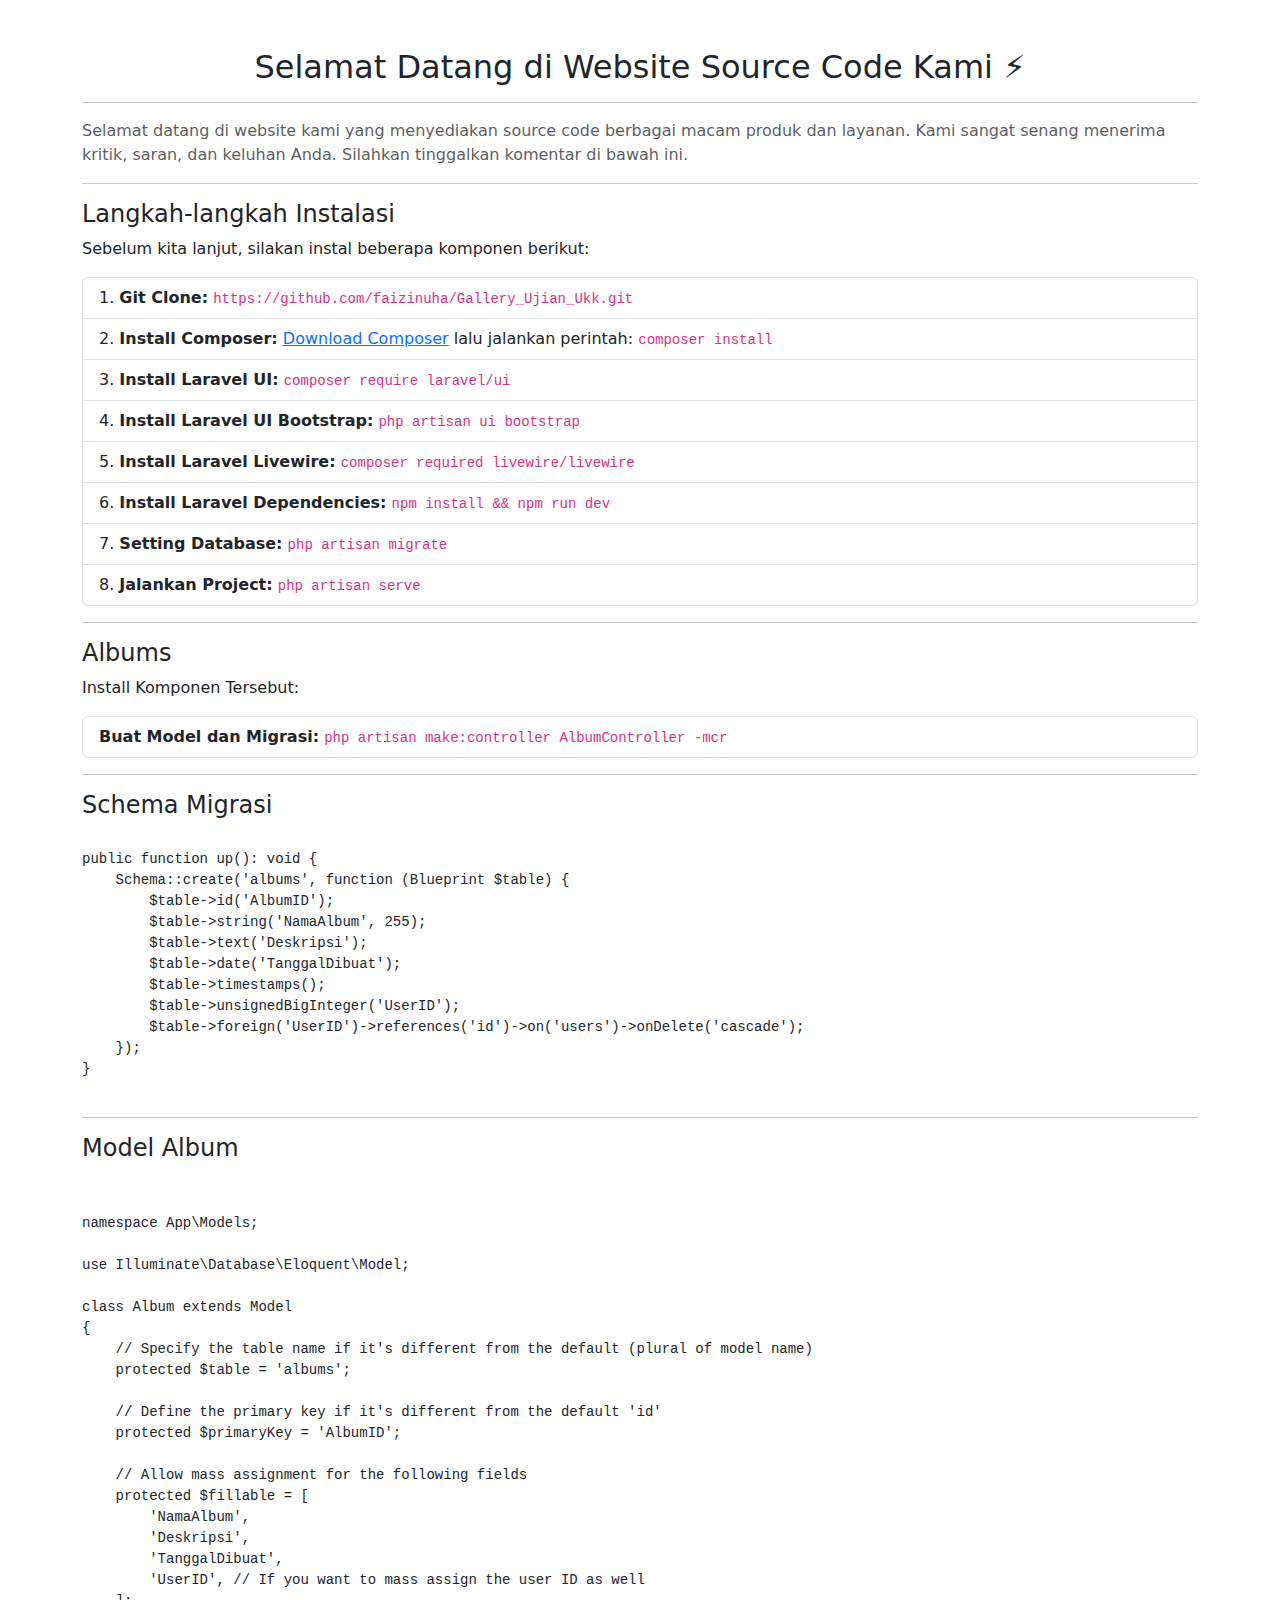
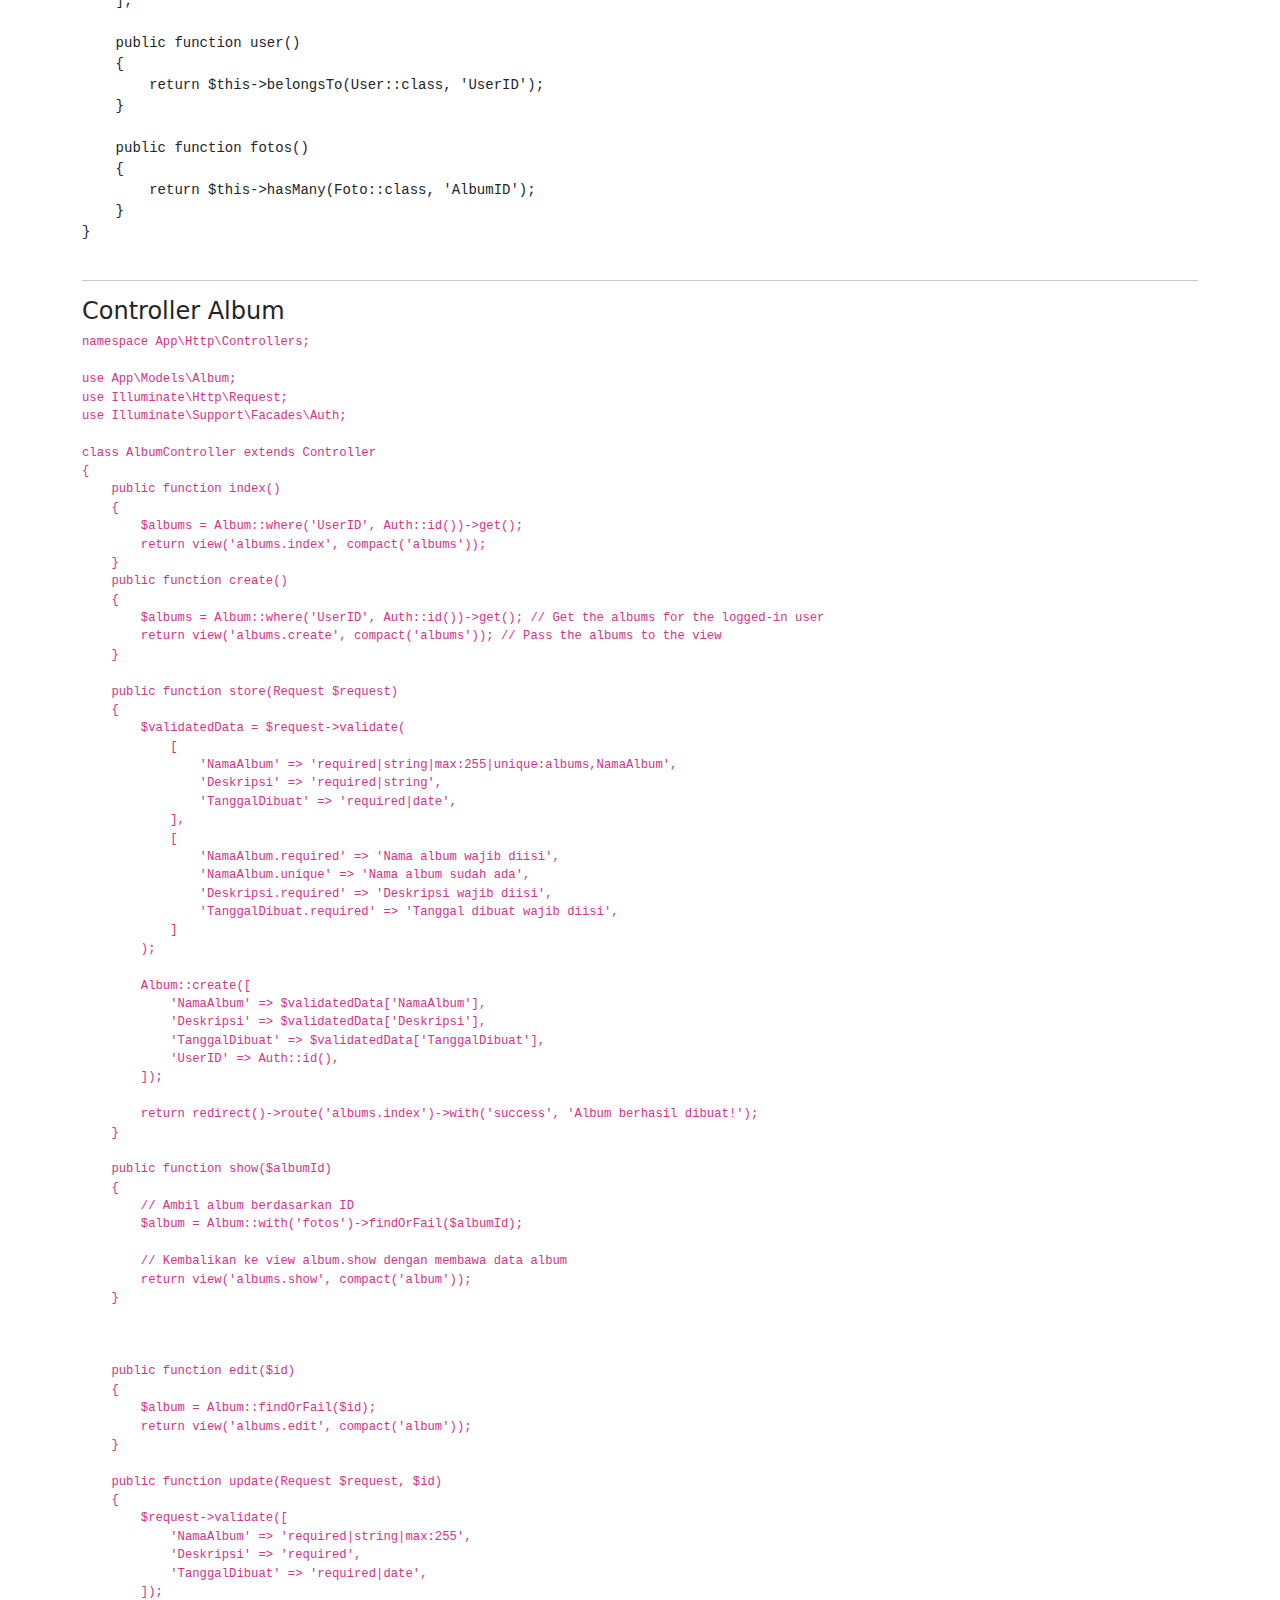
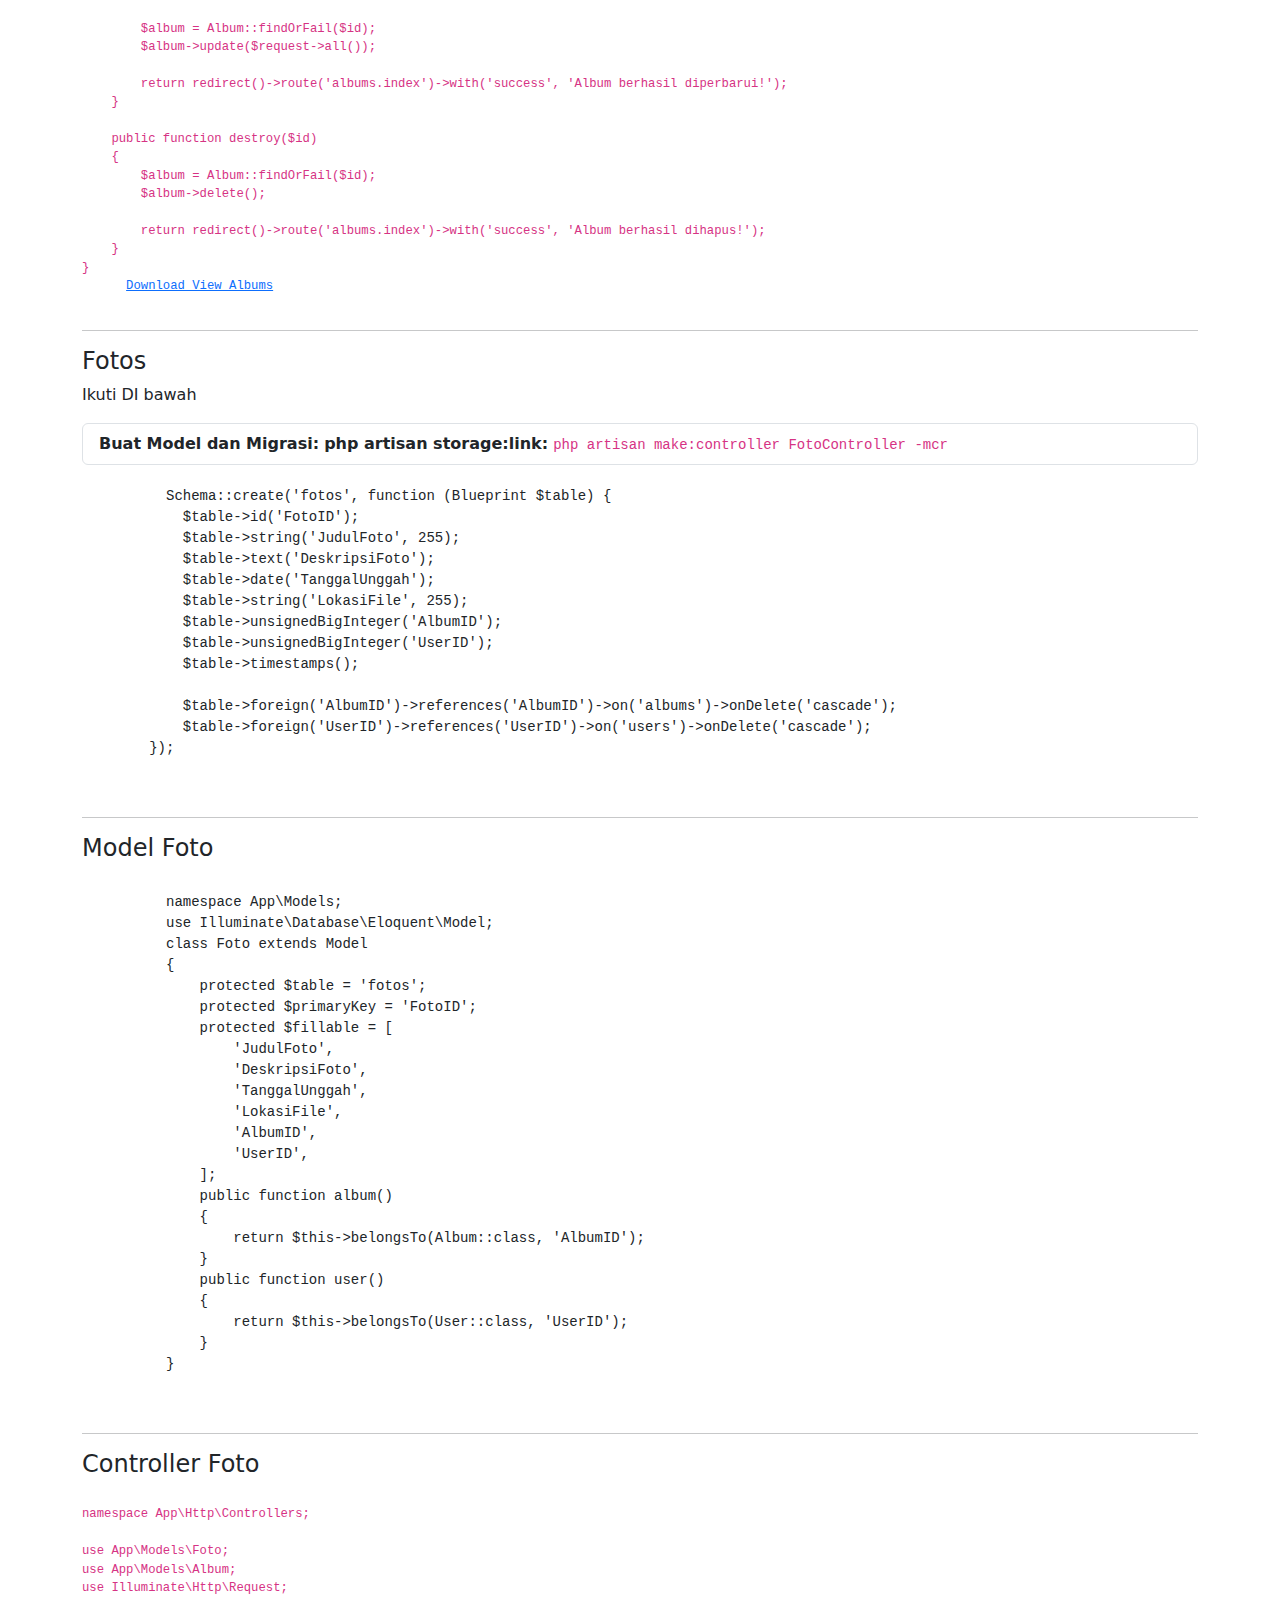
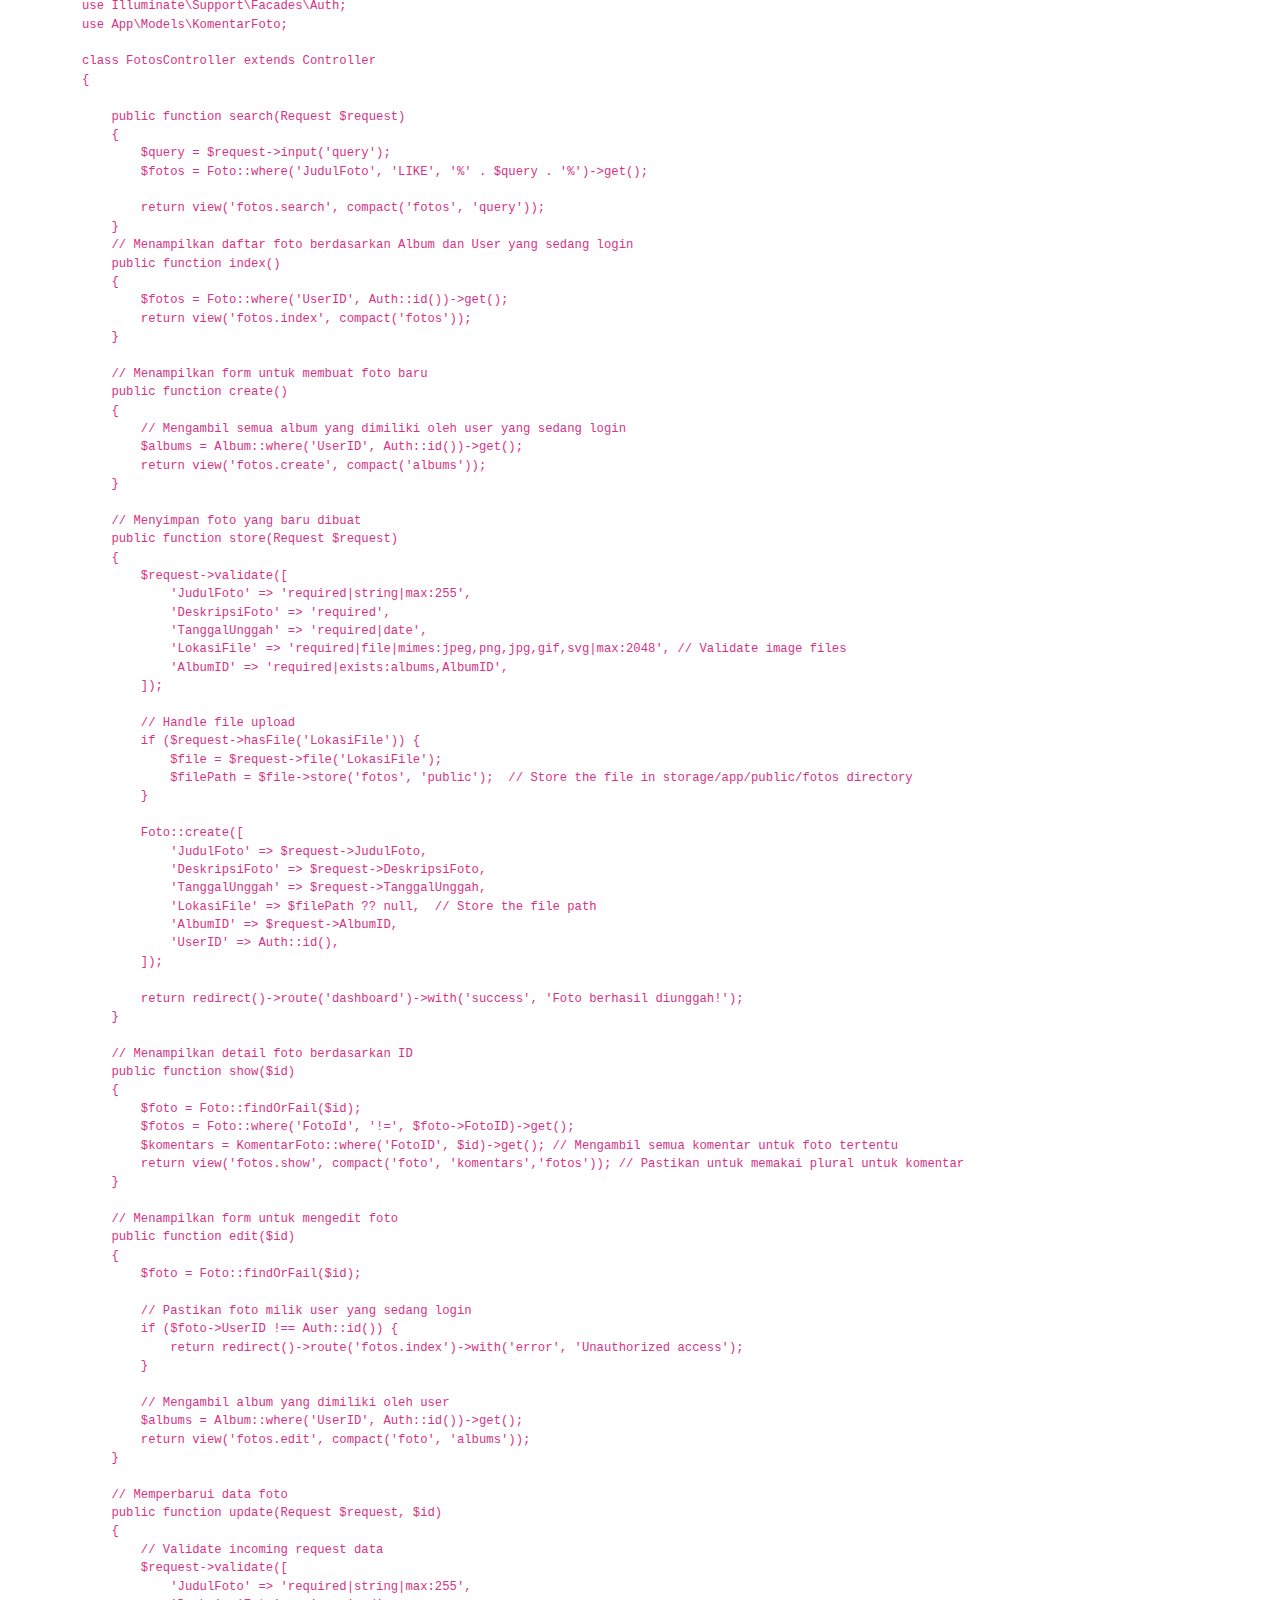
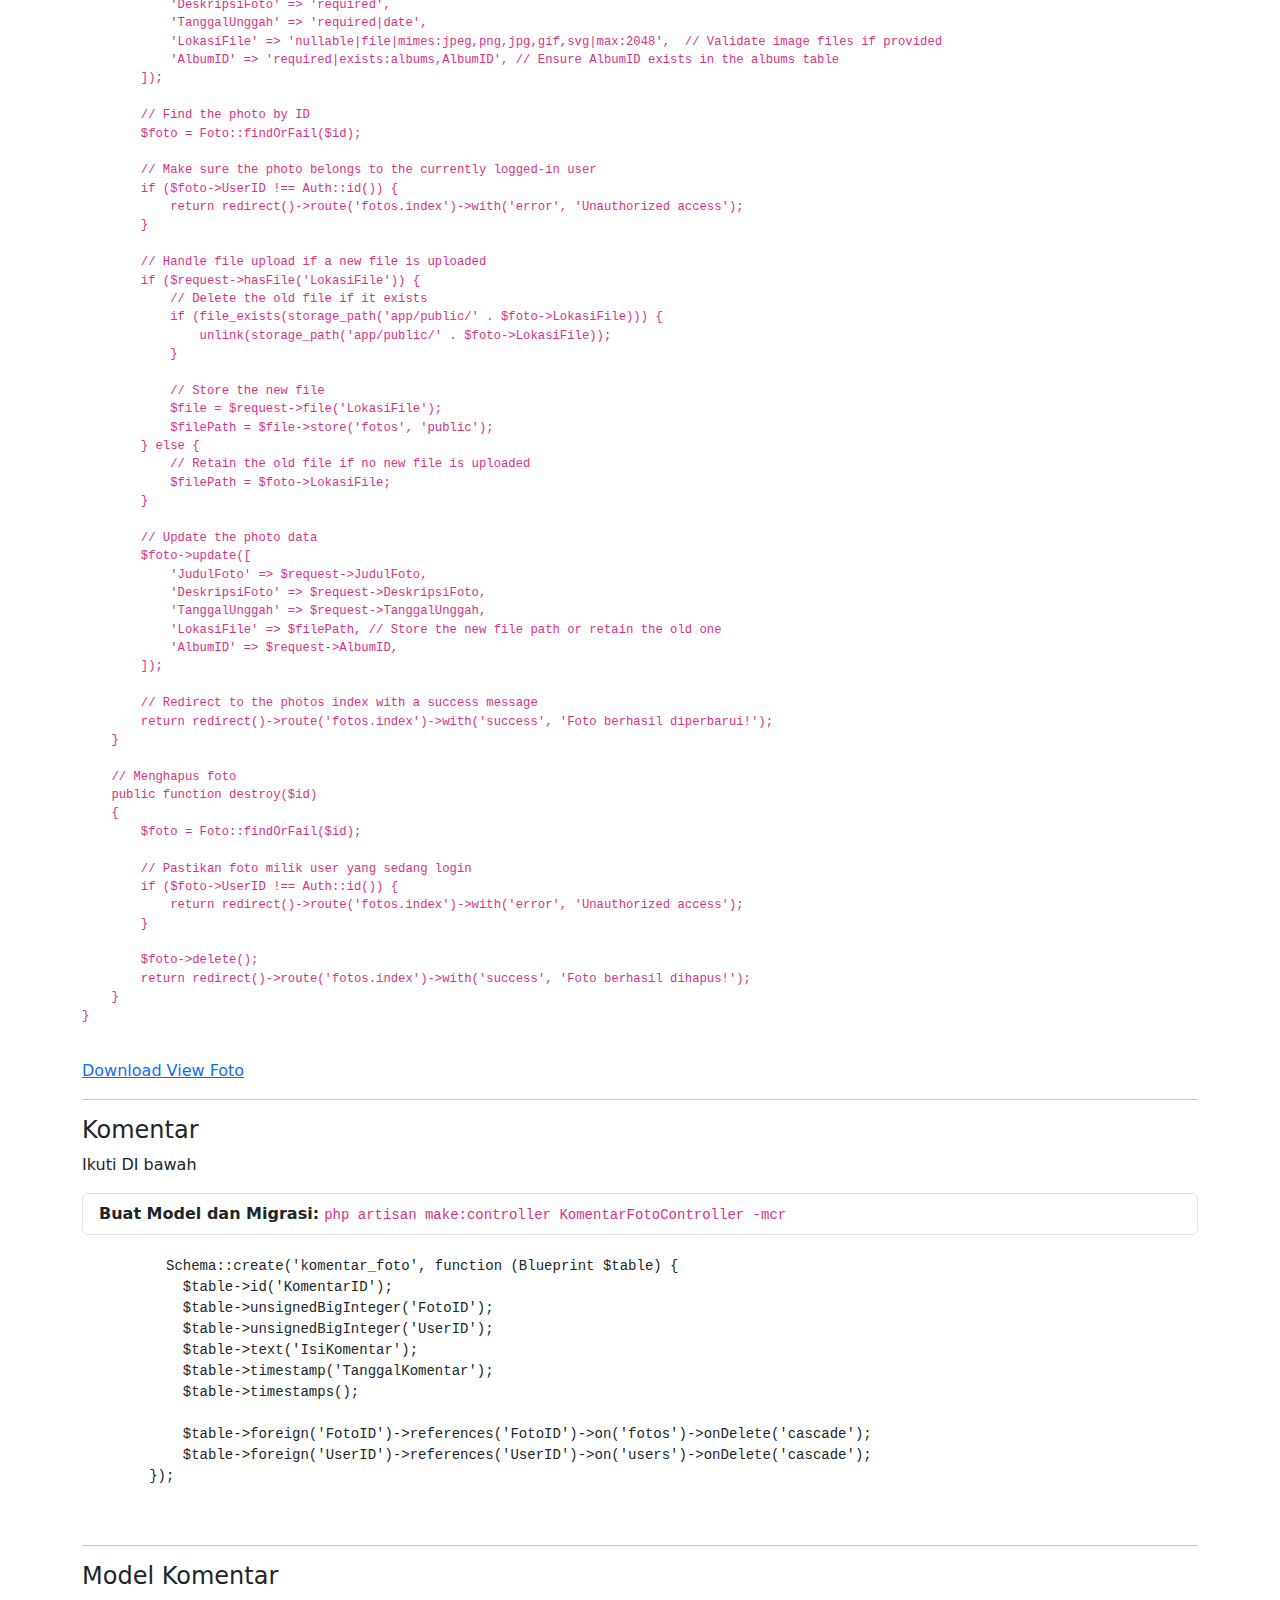
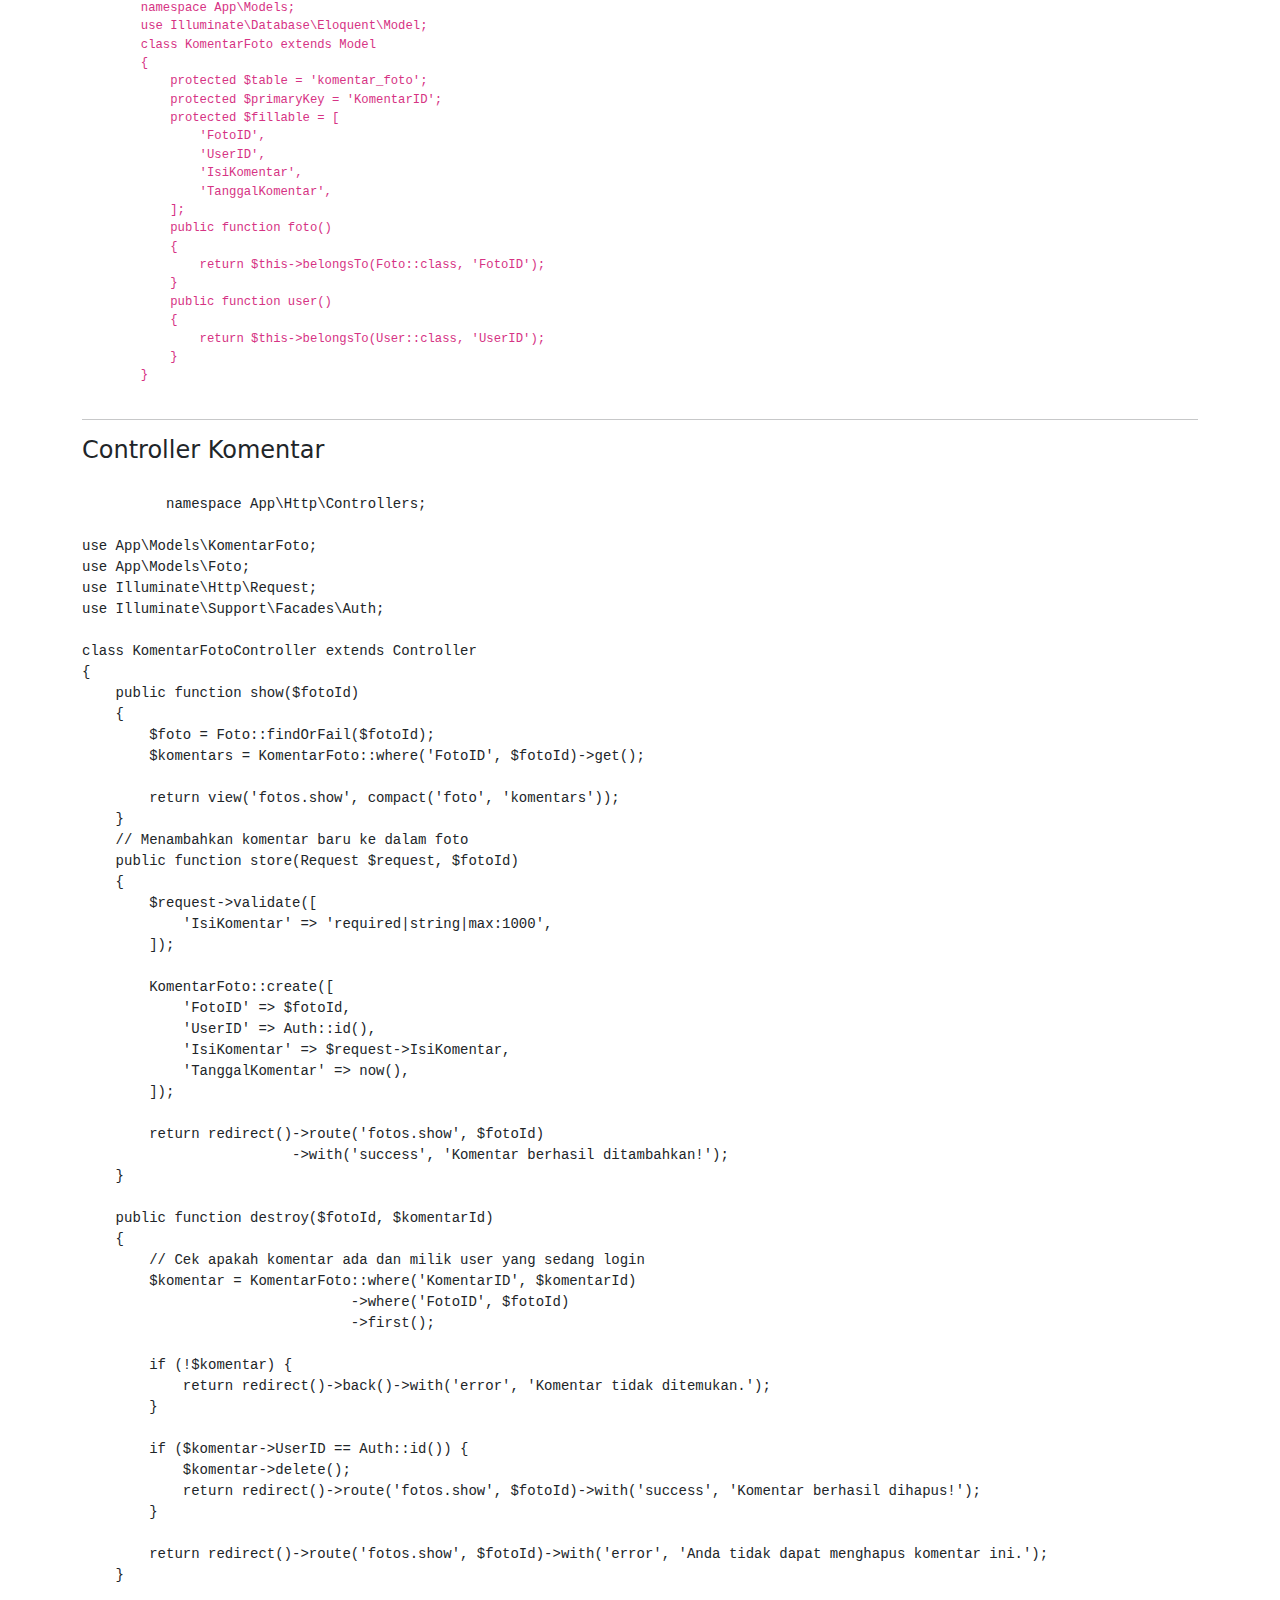
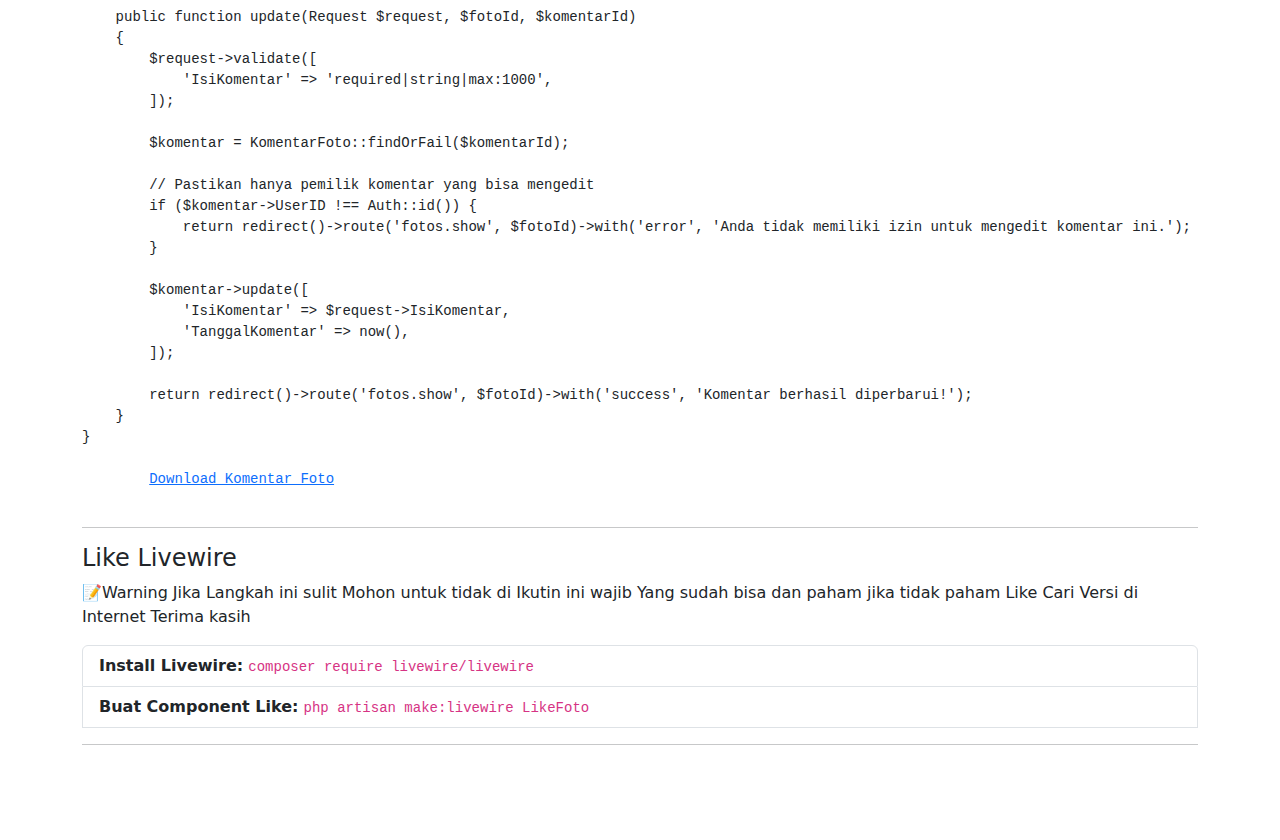
<file: Gallery.html>
<!DOCTYPE html>
<html lang="en">
  <head>
    <meta charset="UTF-8" />
    <meta name="viewport" content="width=device-width, initial-scale=1.0" />
    <meta http-equiv="X-UA-Compatible" content="ie=edge" />
    <title>Document</title>
    <link
      href="https://cdn.jsdelivr.net/npm/bootstrap@5.3.0-alpha1/dist/css/bootstrap.min.css"
      rel="stylesheet" />
  </head>
  <body>
    <div class="container mt-5">
      <h2 class="text-center">Selamat Datang di Website Source Code Kami ⚡</h2>
      <hr />
      <p class="text-muted">
        Selamat datang di website kami yang menyediakan source code berbagai
        macam produk dan layanan. Kami sangat senang menerima kritik, saran, dan
        keluhan Anda. Silahkan tinggalkan komentar di bawah ini.
      </p>
      <hr />

      <h4>Langkah-langkah Instalasi</h4>
      <p>Sebelum kita lanjut, silakan instal beberapa komponen berikut:</p>

      <ol class="list-group list-group-numbered">
        <li class="list-group-item">
          <strong>Git Clone:</strong>
          <code> https://github.com/faizinuha/Gallery_Ujian_Ukk.git</code>
        </li>
        <li class="list-group-item">
          <strong>Install Composer:</strong>
          <a href="https://getcomposer.org/" target="_blank"
            >Download Composer</a
          >
          lalu jalankan perintah:
          <code>composer install</code>
        </li>
        <li class="list-group-item">
          <strong>Install Laravel UI:</strong>
          <code>composer require laravel/ui</code>
        </li>
        <li class="list-group-item">
          <strong>Install Laravel UI Bootstrap:</strong>
          <code>php artisan ui bootstrap</code>
        </li>
        <li class="list-group-item">
          <strong>Install Laravel Livewire:</strong>
          <code>composer required livewire/livewire</code>
        </li>
        <li class="list-group-item">
          <strong>Install Laravel Dependencies:</strong>
          <code>npm install && npm run dev</code>
        </li>
        <li class="list-group-item">
          <strong>Setting Database:</strong>
          <code>php artisan migrate</code>
        </li>
        <li class="list-group-item">
          <strong>Jalankan Project:</strong>
          <code>php artisan serve</code>
        </li>
      </ol>
      <hr />
      <h4>Albums</h4>
      <p>Install Komponen Tersebut:</p>
      <ul class="list-group">
        <li class="list-group-item">
          <strong>Buat Model dan Migrasi:</strong>
          <code id="code4"
            >php artisan make:controller AlbumController -mcr</code
          >
        </li>
      </ul>
      <hr />
      <h4>Schema Migrasi</h4>
      <pre><code>
public function up(): void {
    Schema::create('albums', function (Blueprint $table) {
        $table->id('AlbumID');
        $table->string('NamaAlbum', 255);
        $table->text('Deskripsi');
        $table->date('TanggalDibuat');
        $table->timestamps();
        $table->unsignedBigInteger('UserID');
        $table->foreign('UserID')->references('id')->on('users')->onDelete('cascade');
    });
}
      </code></pre>
      <hr />
      <h4>Model Album</h4>
      <pre><code>
        
namespace App\Models;

use Illuminate\Database\Eloquent\Model;

class Album extends Model
{
    // Specify the table name if it's different from the default (plural of model name)
    protected $table = 'albums';

    // Define the primary key if it's different from the default 'id'
    protected $primaryKey = 'AlbumID';

    // Allow mass assignment for the following fields
    protected $fillable = [
        'NamaAlbum',
        'Deskripsi',
        'TanggalDibuat',
        'UserID', // If you want to mass assign the user ID as well
    ];

    public function user()
    {
        return $this->belongsTo(User::class, 'UserID');
    }

    public function fotos()
    {
        return $this->hasMany(Foto::class, 'AlbumID');
    }
}
      </code></pre>
      <hr />
      <h4>Controller Album</h4>
      <code>
        <pre>
namespace App\Http\Controllers;

use App\Models\Album;
use Illuminate\Http\Request;
use Illuminate\Support\Facades\Auth;

class AlbumController extends Controller
{
    public function index()
    {
        $albums = Album::where('UserID', Auth::id())->get();
        return view('albums.index', compact('albums'));
    }
    public function create()
    {
        $albums = Album::where('UserID', Auth::id())->get(); // Get the albums for the logged-in user
        return view('albums.create', compact('albums')); // Pass the albums to the view
    }

    public function store(Request $request)
    {
        $validatedData = $request->validate(
            [
                'NamaAlbum' => 'required|string|max:255|unique:albums,NamaAlbum',
                'Deskripsi' => 'required|string',
                'TanggalDibuat' => 'required|date',
            ],
            [
                'NamaAlbum.required' => 'Nama album wajib diisi',
                'NamaAlbum.unique' => 'Nama album sudah ada',
                'Deskripsi.required' => 'Deskripsi wajib diisi',
                'TanggalDibuat.required' => 'Tanggal dibuat wajib diisi',
            ]
        );

        Album::create([
            'NamaAlbum' => $validatedData['NamaAlbum'],
            'Deskripsi' => $validatedData['Deskripsi'],
            'TanggalDibuat' => $validatedData['TanggalDibuat'],
            'UserID' => Auth::id(),
        ]);

        return redirect()->route('albums.index')->with('success', 'Album berhasil dibuat!');
    }

    public function show($albumId)
    {
        // Ambil album berdasarkan ID
        $album = Album::with('fotos')->findOrFail($albumId);

        // Kembalikan ke view album.show dengan membawa data album
        return view('albums.show', compact('album'));
    }



    public function edit($id)
    {
        $album = Album::findOrFail($id);
        return view('albums.edit', compact('album'));
    }

    public function update(Request $request, $id)
    {
        $request->validate([
            'NamaAlbum' => 'required|string|max:255',
            'Deskripsi' => 'required',
            'TanggalDibuat' => 'required|date',
        ]);

        $album = Album::findOrFail($id);
        $album->update($request->all());

        return redirect()->route('albums.index')->with('success', 'Album berhasil diperbarui!');
    }

    public function destroy($id)
    {
        $album = Album::findOrFail($id);
        $album->delete();

        return redirect()->route('albums.index')->with('success', 'Album berhasil dihapus!');
    }
}
      <a href="Albums.zip" download="Albums.zip">Download View Albums</a>
        </pre>
      </code>
      <hr />
      <h4>Fotos</h4>
      <p>Ikuti DI bawah</p>
      <ul class="list-group">
        <li class="list-group-item">
          <strong>Buat Model dan Migrasi:</strong>
          <strong>php artisan storage:link:</strong>
          <code id="code4"
            >php artisan make:controller FotoController -mcr</code
          >
        </li>
      </ul>
      <pre>
        <code>
          Schema::create('fotos', function (Blueprint $table) {
            $table->id('FotoID');
            $table->string('JudulFoto', 255);
            $table->text('DeskripsiFoto');
            $table->date('TanggalUnggah');
            $table->string('LokasiFile', 255);
            $table->unsignedBigInteger('AlbumID');
            $table->unsignedBigInteger('UserID');
            $table->timestamps();

            $table->foreign('AlbumID')->references('AlbumID')->on('albums')->onDelete('cascade');
            $table->foreign('UserID')->references('UserID')->on('users')->onDelete('cascade');
        });
        </code>
      </pre>
      <hr />
      <h4>Model Foto</h4>
      <pre>
        <code>
          namespace App\Models;
          use Illuminate\Database\Eloquent\Model;
          class Foto extends Model
          {
              protected $table = 'fotos';
              protected $primaryKey = 'FotoID';
              protected $fillable = [
                  'JudulFoto',
                  'DeskripsiFoto',
                  'TanggalUnggah',
                  'LokasiFile',
                  'AlbumID',
                  'UserID',
              ];
              public function album()
              {
                  return $this->belongsTo(Album::class, 'AlbumID');
              }
              public function user()
              {
                  return $this->belongsTo(User::class, 'UserID');
              }
          }
        </code>
      </pre>
      <hr />
      <h4>Controller Foto</h4>
      <code>
        <pre>
        
namespace App\Http\Controllers;

use App\Models\Foto;
use App\Models\Album;
use Illuminate\Http\Request;
use Illuminate\Support\Facades\Auth;
use App\Models\KomentarFoto;

class FotosController extends Controller
{

    public function search(Request $request)
    {
        $query = $request->input('query');
        $fotos = Foto::where('JudulFoto', 'LIKE', '%' . $query . '%')->get();

        return view('fotos.search', compact('fotos', 'query'));
    }
    // Menampilkan daftar foto berdasarkan Album dan User yang sedang login
    public function index()
    {
        $fotos = Foto::where('UserID', Auth::id())->get();
        return view('fotos.index', compact('fotos'));
    }

    // Menampilkan form untuk membuat foto baru
    public function create()
    {
        // Mengambil semua album yang dimiliki oleh user yang sedang login
        $albums = Album::where('UserID', Auth::id())->get();
        return view('fotos.create', compact('albums'));
    }

    // Menyimpan foto yang baru dibuat
    public function store(Request $request)
    {
        $request->validate([
            'JudulFoto' => 'required|string|max:255',
            'DeskripsiFoto' => 'required',
            'TanggalUnggah' => 'required|date',
            'LokasiFile' => 'required|file|mimes:jpeg,png,jpg,gif,svg|max:2048', // Validate image files
            'AlbumID' => 'required|exists:albums,AlbumID',
        ]);

        // Handle file upload
        if ($request->hasFile('LokasiFile')) {
            $file = $request->file('LokasiFile');
            $filePath = $file->store('fotos', 'public');  // Store the file in storage/app/public/fotos directory
        }

        Foto::create([
            'JudulFoto' => $request->JudulFoto,
            'DeskripsiFoto' => $request->DeskripsiFoto,
            'TanggalUnggah' => $request->TanggalUnggah,
            'LokasiFile' => $filePath ?? null,  // Store the file path
            'AlbumID' => $request->AlbumID,
            'UserID' => Auth::id(),
        ]);

        return redirect()->route('dashboard')->with('success', 'Foto berhasil diunggah!');
    }

    // Menampilkan detail foto berdasarkan ID
    public function show($id)
    {
        $foto = Foto::findOrFail($id);
        $fotos = Foto::where('FotoId', '!=', $foto->FotoID)->get();
        $komentars = KomentarFoto::where('FotoID', $id)->get(); // Mengambil semua komentar untuk foto tertentu
        return view('fotos.show', compact('foto', 'komentars','fotos')); // Pastikan untuk memakai plural untuk komentar
    }

    // Menampilkan form untuk mengedit foto
    public function edit($id)
    {
        $foto = Foto::findOrFail($id);

        // Pastikan foto milik user yang sedang login
        if ($foto->UserID !== Auth::id()) {
            return redirect()->route('fotos.index')->with('error', 'Unauthorized access');
        }

        // Mengambil album yang dimiliki oleh user
        $albums = Album::where('UserID', Auth::id())->get();
        return view('fotos.edit', compact('foto', 'albums'));
    }

    // Memperbarui data foto
    public function update(Request $request, $id)
    {
        // Validate incoming request data
        $request->validate([
            'JudulFoto' => 'required|string|max:255',
            'DeskripsiFoto' => 'required',
            'TanggalUnggah' => 'required|date',
            'LokasiFile' => 'nullable|file|mimes:jpeg,png,jpg,gif,svg|max:2048',  // Validate image files if provided
            'AlbumID' => 'required|exists:albums,AlbumID', // Ensure AlbumID exists in the albums table
        ]);

        // Find the photo by ID
        $foto = Foto::findOrFail($id);

        // Make sure the photo belongs to the currently logged-in user
        if ($foto->UserID !== Auth::id()) {
            return redirect()->route('fotos.index')->with('error', 'Unauthorized access');
        }

        // Handle file upload if a new file is uploaded
        if ($request->hasFile('LokasiFile')) {
            // Delete the old file if it exists
            if (file_exists(storage_path('app/public/' . $foto->LokasiFile))) {
                unlink(storage_path('app/public/' . $foto->LokasiFile));
            }

            // Store the new file
            $file = $request->file('LokasiFile');
            $filePath = $file->store('fotos', 'public');
        } else {
            // Retain the old file if no new file is uploaded
            $filePath = $foto->LokasiFile;
        }

        // Update the photo data
        $foto->update([
            'JudulFoto' => $request->JudulFoto,
            'DeskripsiFoto' => $request->DeskripsiFoto,
            'TanggalUnggah' => $request->TanggalUnggah,
            'LokasiFile' => $filePath, // Store the new file path or retain the old one
            'AlbumID' => $request->AlbumID,
        ]);

        // Redirect to the photos index with a success message
        return redirect()->route('fotos.index')->with('success', 'Foto berhasil diperbarui!');
    }

    // Menghapus foto
    public function destroy($id)
    {
        $foto = Foto::findOrFail($id);

        // Pastikan foto milik user yang sedang login
        if ($foto->UserID !== Auth::id()) {
            return redirect()->route('fotos.index')->with('error', 'Unauthorized access');
        }

        $foto->delete();
        return redirect()->route('fotos.index')->with('success', 'Foto berhasil dihapus!');
    }
}
        </pre>
      </code>
      <a href="/Data_Souc/fotos.rar" download="/Data_Souc/fotos.rar"
        >Download View Foto</a
      >
      <hr />
      <h4>Komentar</h4>
      <p>Ikuti DI bawah</p>
      <ul class="list-group">
        <li class="list-group-item">
          <strong>Buat Model dan Migrasi:</strong>
          <code id="code4"
            >php artisan make:controller KomentarFotoController -mcr</code
          >
        </li>
      </ul>
      <pre>
        <code>
          Schema::create('komentar_foto', function (Blueprint $table) {
            $table->id('KomentarID');
            $table->unsignedBigInteger('FotoID');
            $table->unsignedBigInteger('UserID');
            $table->text('IsiKomentar');
            $table->timestamp('TanggalKomentar');
            $table->timestamps();

            $table->foreign('FotoID')->references('FotoID')->on('fotos')->onDelete('cascade');
            $table->foreign('UserID')->references('UserID')->on('users')->onDelete('cascade');
        });
        </code>
      </pre>
      <hr />
      <h4>Model Komentar</h4>
      <code>
        <pre>
        namespace App\Models;
        use Illuminate\Database\Eloquent\Model;
        class KomentarFoto extends Model
        {
            protected $table = 'komentar_foto';
            protected $primaryKey = 'KomentarID';
            protected $fillable = [
                'FotoID',
                'UserID',
                'IsiKomentar',
                'TanggalKomentar',
            ];
            public function foto()
            {
                return $this->belongsTo(Foto::class, 'FotoID');
            }
            public function user()
            {
                return $this->belongsTo(User::class, 'UserID');
            }
        }
        </pre>
      </code>
      <hr />
      <h4>Controller Komentar</h4>
      <pre>
        <code>
          namespace App\Http\Controllers;

use App\Models\KomentarFoto;
use App\Models\Foto;
use Illuminate\Http\Request;
use Illuminate\Support\Facades\Auth;

class KomentarFotoController extends Controller
{
    public function show($fotoId)
    {
        $foto = Foto::findOrFail($fotoId);
        $komentars = KomentarFoto::where('FotoID', $fotoId)->get();

        return view('fotos.show', compact('foto', 'komentars'));
    }
    // Menambahkan komentar baru ke dalam foto
    public function store(Request $request, $fotoId)
    {
        $request->validate([
            'IsiKomentar' => 'required|string|max:1000',
        ]);
    
        KomentarFoto::create([
            'FotoID' => $fotoId,
            'UserID' => Auth::id(),
            'IsiKomentar' => $request->IsiKomentar,
            'TanggalKomentar' => now(),
        ]);
    
        return redirect()->route('fotos.show', $fotoId)
                         ->with('success', 'Komentar berhasil ditambahkan!');
    }

    public function destroy($fotoId, $komentarId)
    {
        // Cek apakah komentar ada dan milik user yang sedang login
        $komentar = KomentarFoto::where('KomentarID', $komentarId)
                                ->where('FotoID', $fotoId)
                                ->first();
    
        if (!$komentar) {
            return redirect()->back()->with('error', 'Komentar tidak ditemukan.');
        }
    
        if ($komentar->UserID == Auth::id()) {
            $komentar->delete();
            return redirect()->route('fotos.show', $fotoId)->with('success', 'Komentar berhasil dihapus!');
        }
    
        return redirect()->route('fotos.show', $fotoId)->with('error', 'Anda tidak dapat menghapus komentar ini.');
    }    

    public function update(Request $request, $fotoId, $komentarId)
    {
        $request->validate([
            'IsiKomentar' => 'required|string|max:1000',
        ]);
    
        $komentar = KomentarFoto::findOrFail($komentarId);
    
        // Pastikan hanya pemilik komentar yang bisa mengedit
        if ($komentar->UserID !== Auth::id()) {
            return redirect()->route('fotos.show', $fotoId)->with('error', 'Anda tidak memiliki izin untuk mengedit komentar ini.');
        }
    
        $komentar->update([
            'IsiKomentar' => $request->IsiKomentar,
            'TanggalKomentar' => now(),
        ]);
    
        return redirect()->route('fotos.show', $fotoId)->with('success', 'Komentar berhasil diperbarui!');
    }
}
        </code>
        <a href="/Data_Souc/komentar_foto.rar" download="/Data_Souc/komentar_foto.rar"
          >Download Komentar Foto</a
        >
      </pre>
      <hr />
      <h4>Like Livewire</h4>
      <p>📝Warning Jika Langkah ini sulit Mohon untuk tidak di Ikutin 
        ini wajib Yang sudah bisa dan paham jika tidak paham Like Cari Versi 
        di Internet Terima kasih
      </p>
      <ul class="list-group">
        <li class="list-group-item">
          <strong>Install Livewire:</strong>
          <code>composer require livewire/livewire</code>
        </li>
        <li class="list-group-item">
          <strong>Buat Component Like:</strong>
          <code>php artisan make:livewire LikeFoto</code>
        </li>
        <hr>
        <pre>

        <code></code>
        </pre>
    </div>
    <script src="https://cdn.jsdelivr.net/npm/bootstrap@5.3.0-alpha1/dist/js/bootstrap.bundle.min.js"></script>
  </body>
</html>
</file>
<file: Gallery.css>
p, h2, h4, hr, ol > li, strong, a, pre > code {
  border: 3px solid transparent;
  color: #333; /* Warna teks */
  font-family: Arial, sans-serif; /* Font default */
  padding: 5px; /* Spasi dalam */
  margin-bottom: 10px; /* Jarak antar elemen */
}

p {
  font-size: 16px;
  line-height: 1.6;
}

h2 {
  font-size: 24px;
  font-weight: bold;
  color: #007BFF; /* Biru */
}

h4 {
  font-size: 20px;
  font-weight: bold;
  color: #28A745; /* Hijau */
}

hr {
  border-top: 2px solid #888;
  margin: 15px 0;
}

ol > li {
  font-size: 16px;
  list-style: decimal;
}

strong {
  font-weight: bold;
  color: #D9534F; /* Merah */
}

a {
  text-decoration: none;
  color: #17A2B8; /* Biru muda */
}

a:hover {
  text-decoration: underline;
}

pre > code {
  background-color: #F8F9FA;
  padding: 8px;
  border-radius: 5px;
  display: block;
  font-family: "Courier New", monospace;
}
</file>
